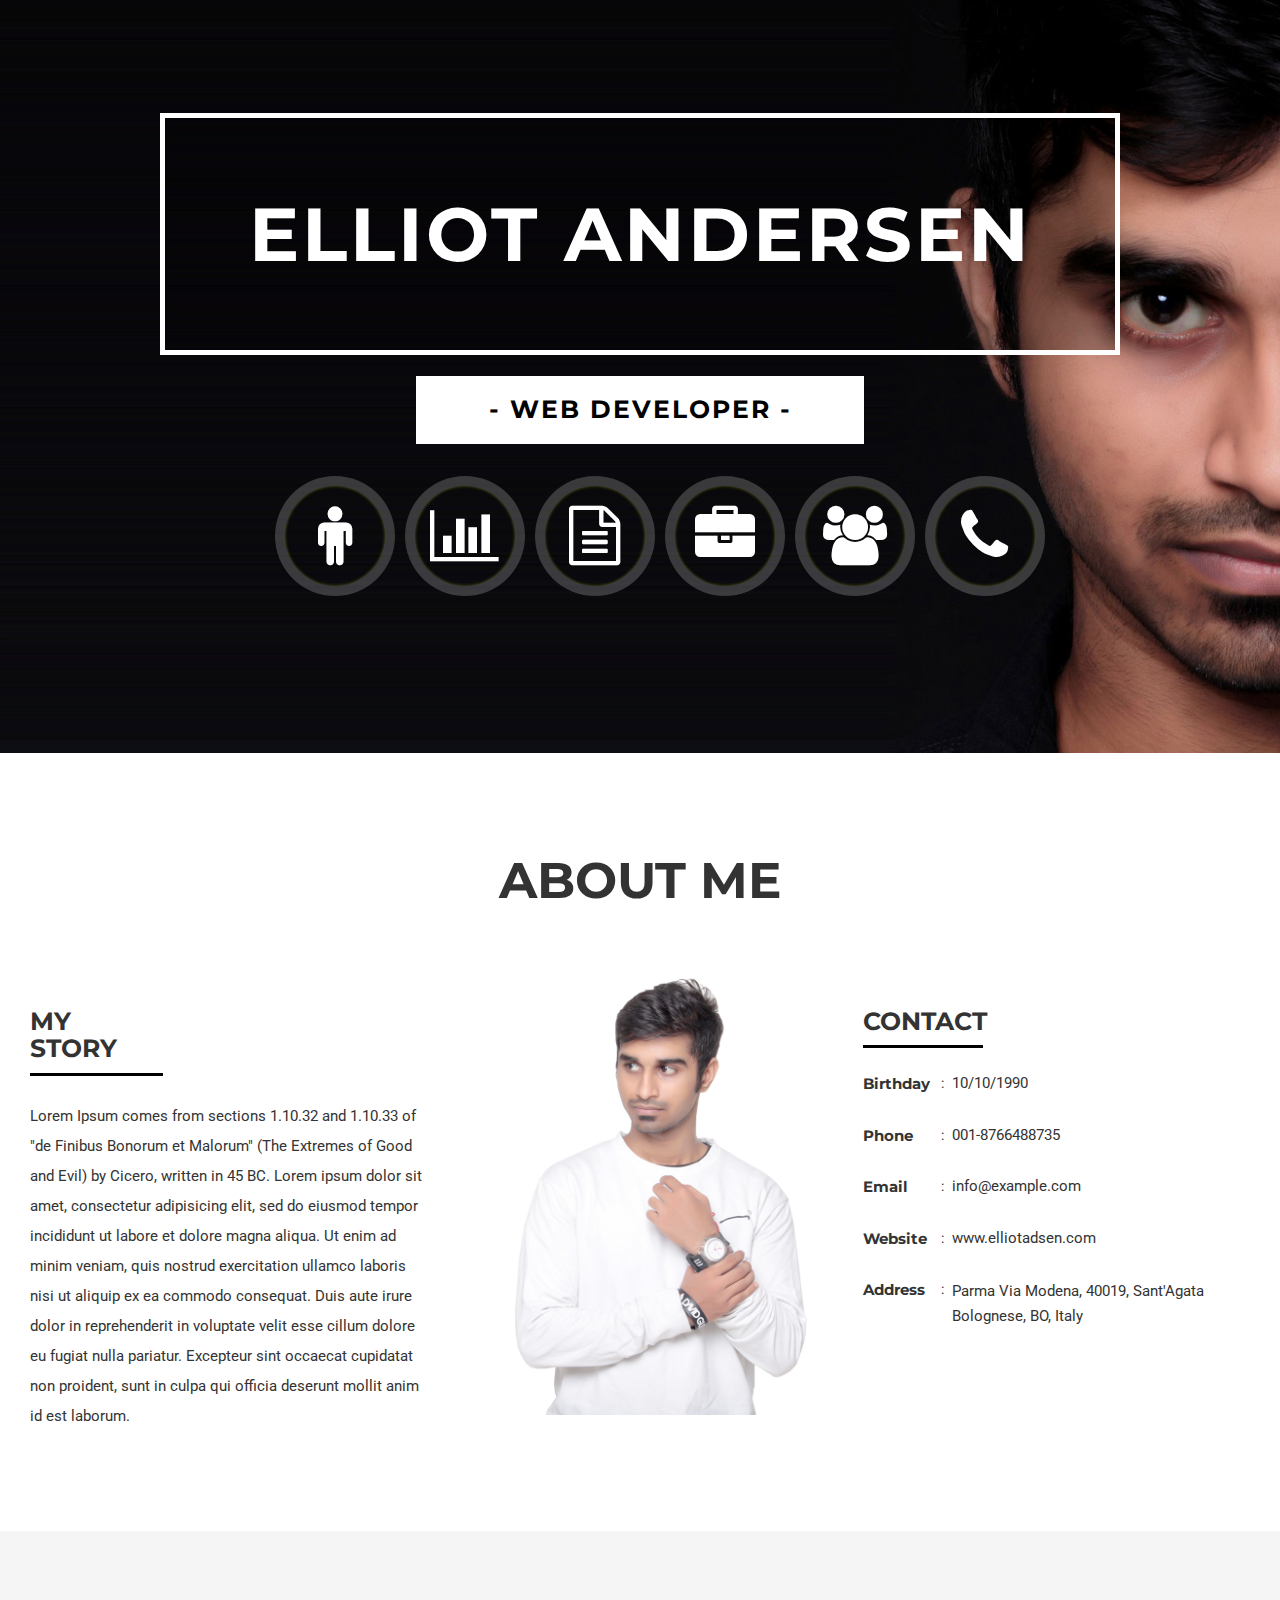
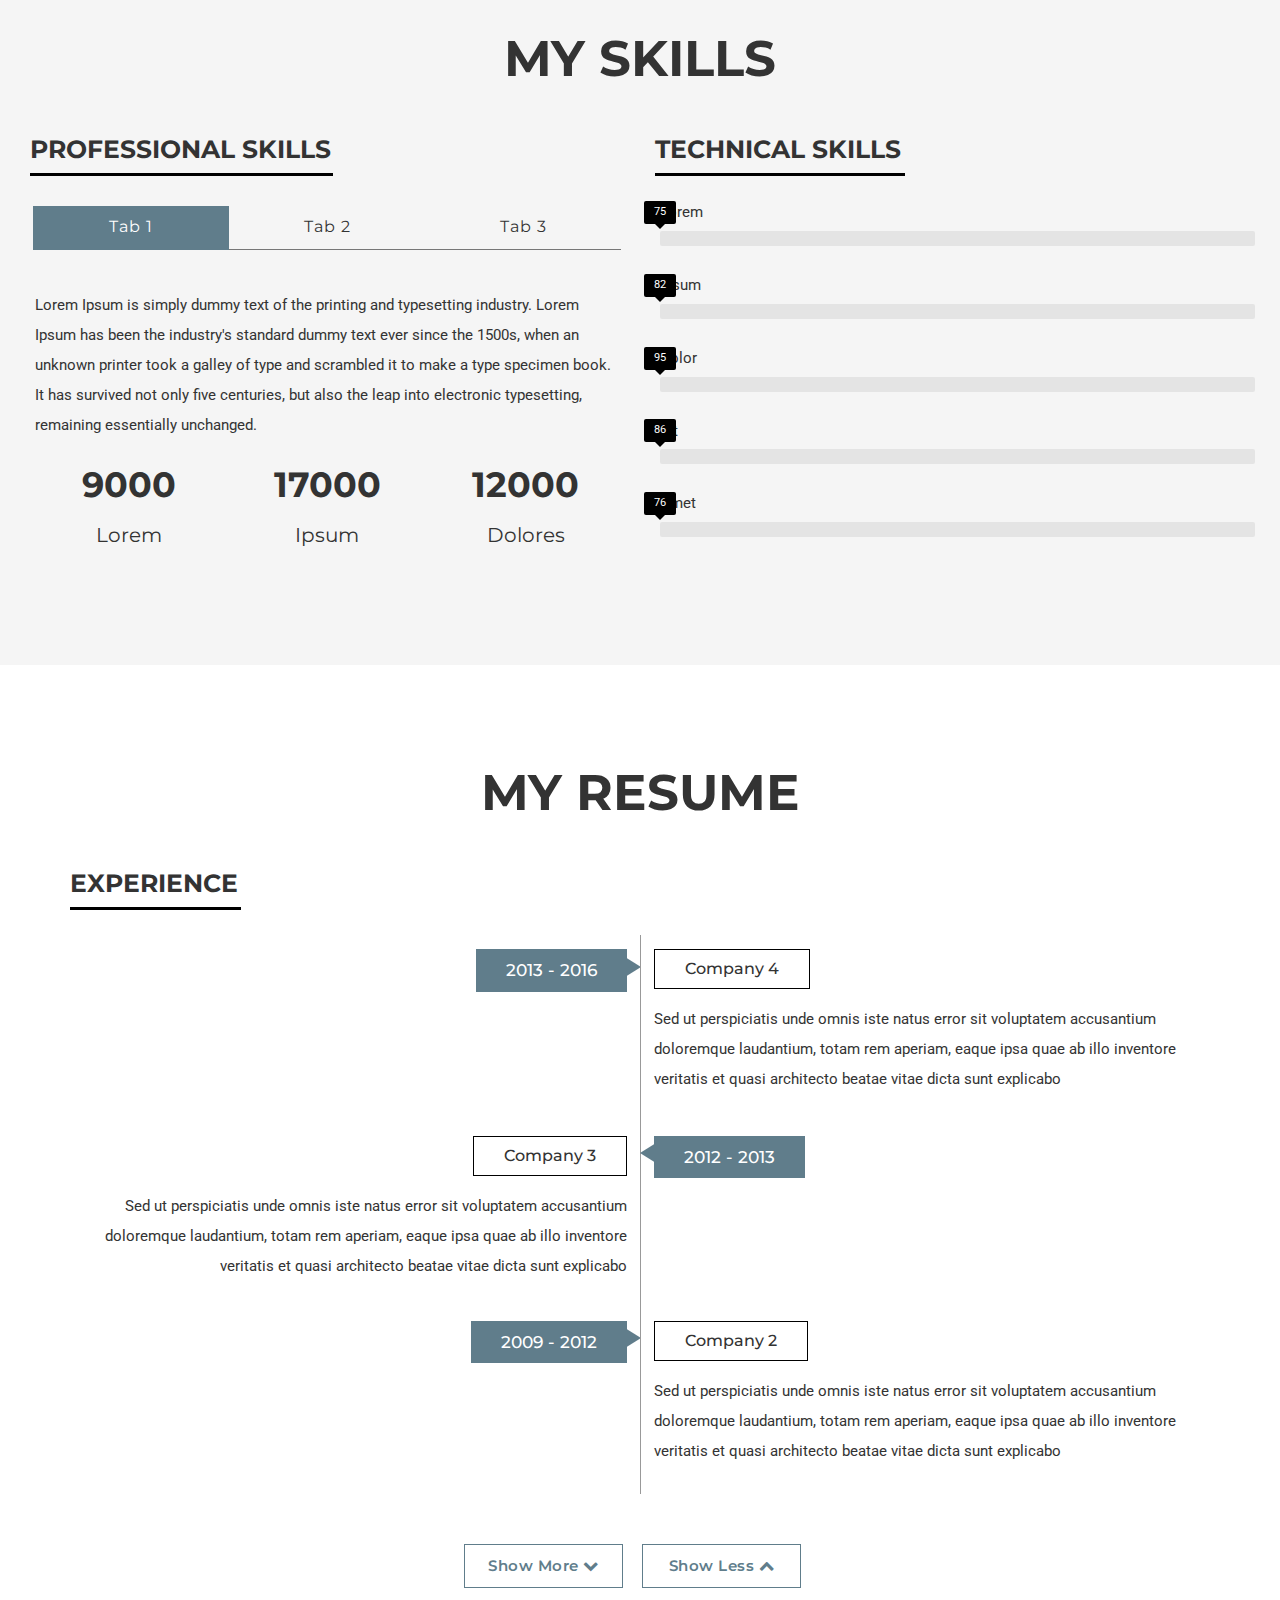
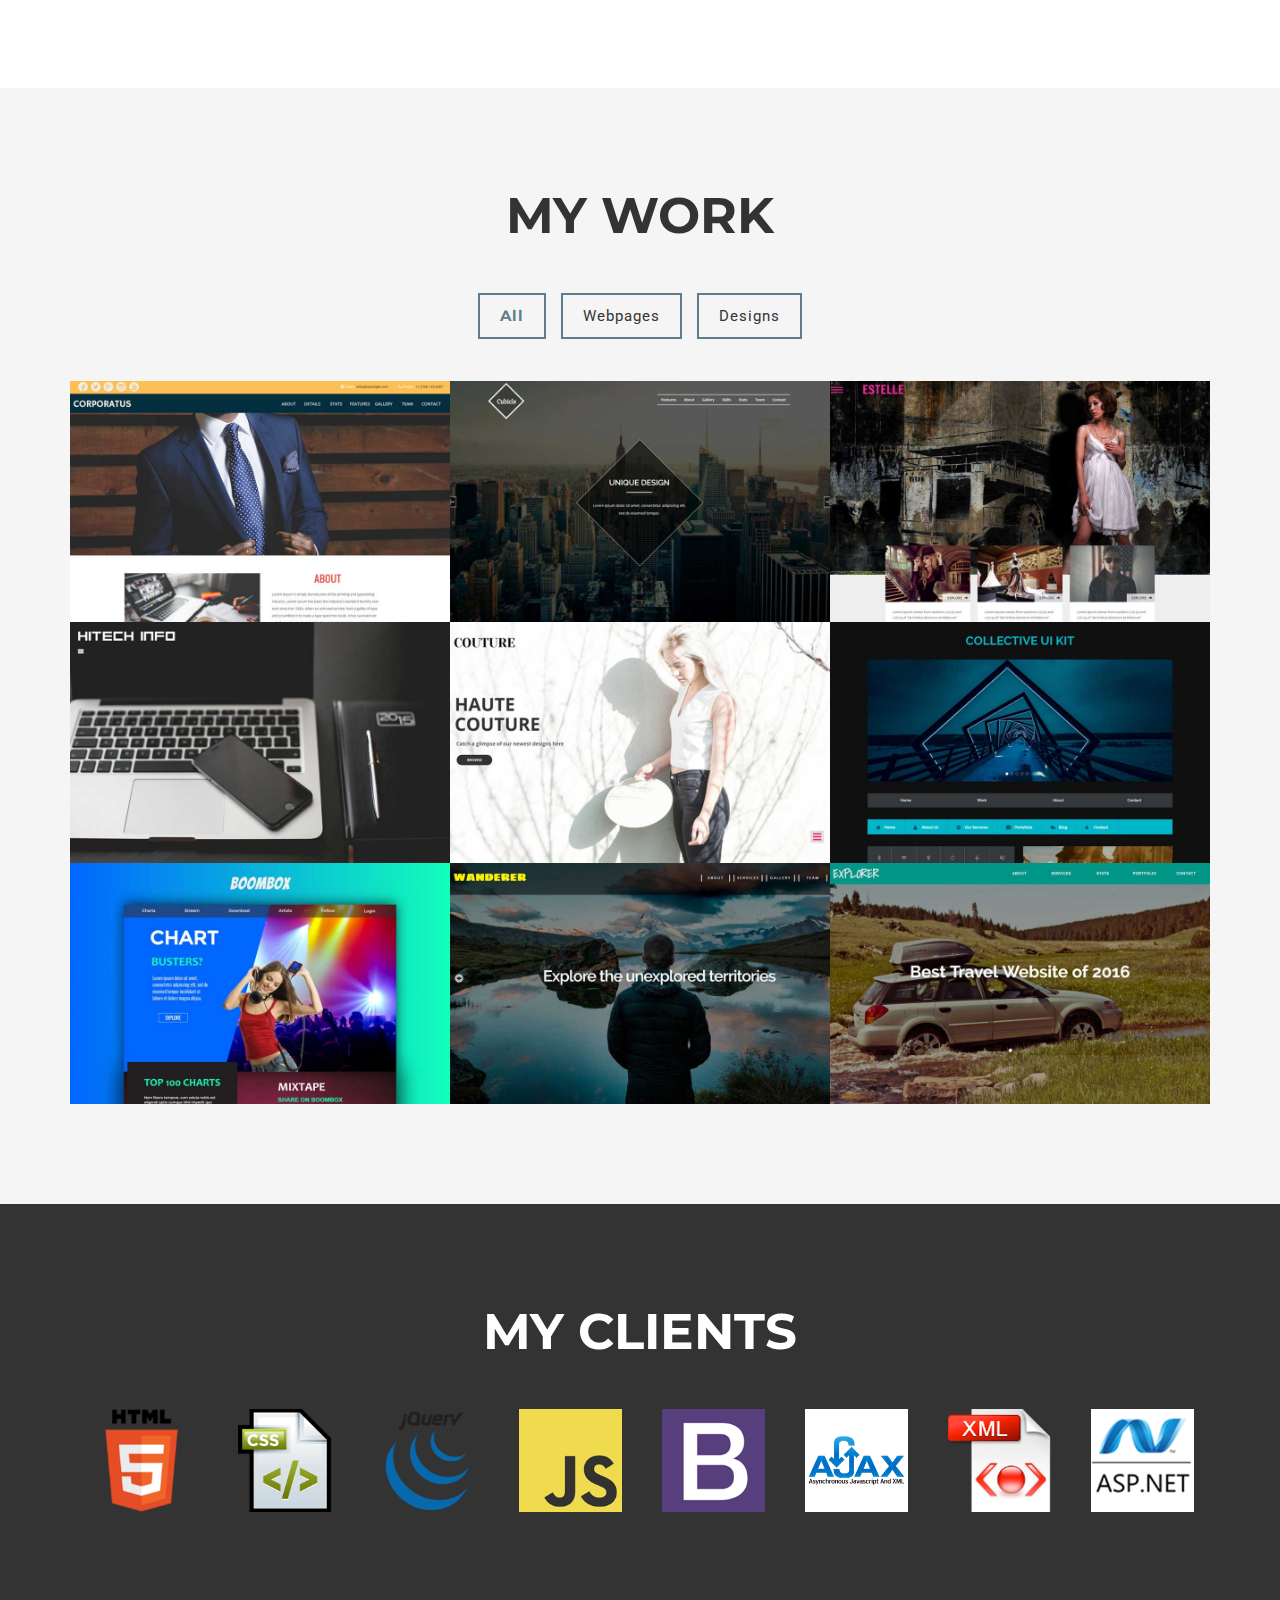
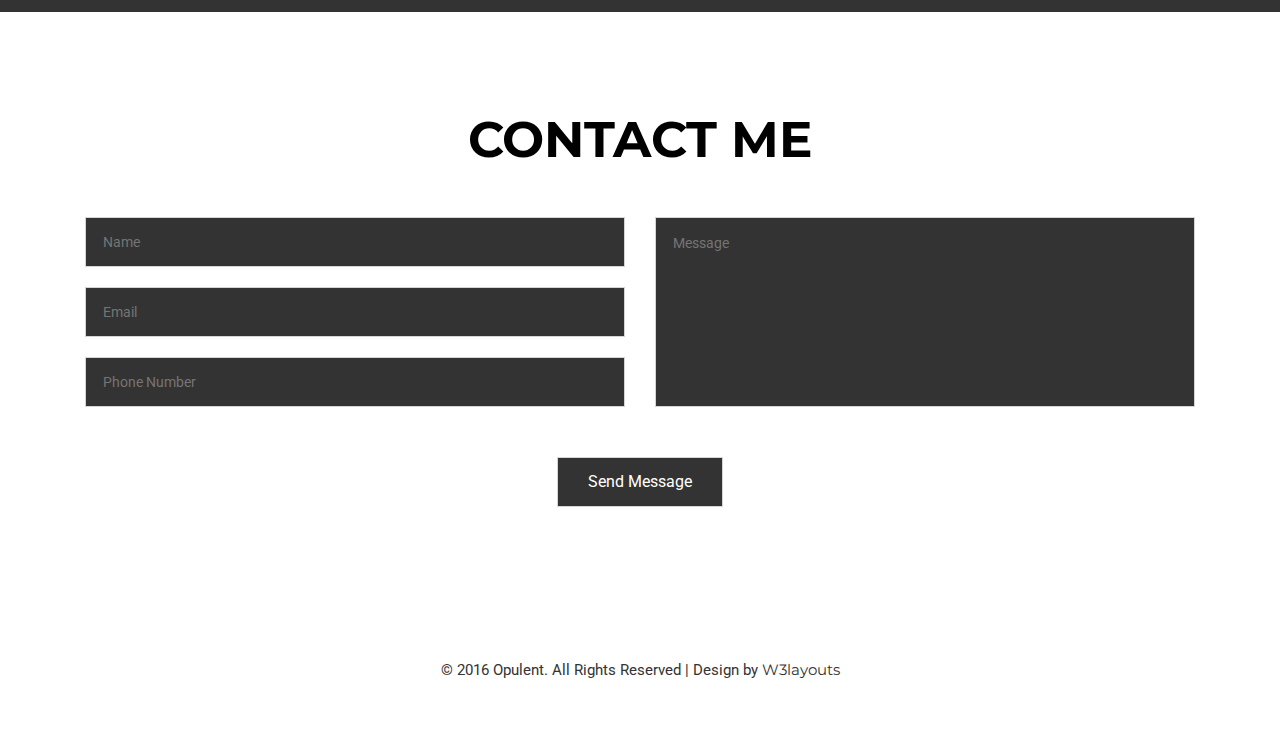
<file: extra/about/index.html>
<!--
	Author: W3layouts
	Author URL: http://w3layouts.com
	License: Creative Commons Attribution 3.0 Unported
	License URL: http://creativecommons.org/licenses/by/3.0/
-->



<!DOCTYPE html>
<html lang="en">

<!-- Head -->
<head>

<title>Opulent a Personal Category Flat Bootstrap Responsive Website Template | Home :: W3layouts</title>

<!-- Meta-Tags -->
<meta name="viewport" content="width=device-width, initial-scale=1">
<meta http-equiv="Content-Type" content="text/html; charset=utf-8">
<meta name="keywords" content="Opulent a Responsive Web Template, Bootstrap Web Templates, Flat Web Templates, Android Compatible Web Template, Smartphone Compatible Web Template, Free Webdesigns for Nokia, Samsung, LG, Sony Ericsson, Motorola Web Design">
<script type="application/x-javascript"> addEventListener("load", function() { setTimeout(hideURLbar, 0); }, false); function hideURLbar(){ window.scrollTo(0,1); } </script>
<!-- //Meta-Tags -->

<!-- Custom-Stylesheet-Links -->
<!-- Bootstrap-CSS --> 	<link rel="stylesheet" href="css/bootstrap.min.css"		type="text/css" media="all">
<!-- Index-Page-CSS --> <link rel="stylesheet" href="css/style.css" 			type="text/css" media="all">
<!-- FontAwesome-CSS --><link rel="stylesheet" href="css/font-awesome.min.css"	type="text/css" media="all">
<!-- PopUp-Box-CSS -->	<link rel="stylesheet" href="css/chocolat.css"			type="text/css" media="all">
<!-- OwlCarousel-CSS --><link rel="stylesheet" href="css/owl.carousel.css"		type="text/css" media="all">
<!-- //Custom-Stylesheet-Links -->

<!-- Fonts -->
<link rel="stylesheet" href="//fonts.googleapis.com/css?family=Montserrat:400,700" 				type="text/css" media="all">
<link rel="stylesheet" href="//fonts.googleapis.com/css?family=Roboto:100,300,400,500,700,900"	type="text/css" media="all">
<!-- //Fonts -->

</head>
<!-- //Head -->



<!-- Body -->
<body>



	<!-- Header -->
	<div class="header" id="agilehome">
		<img src="images/header.jpg" alt="Opulent">

		<h1>ELLIOT ANDERSEN</h1>

		<h2> - <span>WEB DEVELOPER</span> - </h2>

		<!-- Navigation -->
		<div class="navigation">

			<div class="nav-grids">
				<div class="ch-grid">
					<div class="col-md-2 nav-grid nav-grid1">
						<div class="ch-item ch-img-1">
							<div class="ch-info-wrap">
								<div class="ch-info">
									<div class="ch-info-front ch-img-1"><i class="fa fa-male" aria-hidden="true"></i></div>
									<div class="ch-info-back">
										<h3><a class="scroll" href="#agileabout">ABOUT</a></h3>
									</div>
								</div>
							</div>
						</div>
					</div>
					<div class="col-md-2 nav-grid nav-grid2">
						<div class="ch-item ch-img-2">
							<div class="ch-info-wrap">
								<div class="ch-info">
									<div class="ch-info-front ch-img-1"><i class="fa fa-bar-chart" aria-hidden="true"></i></div>
									<div class="ch-info-back">
										<h3><a class="scroll" href="#wthreeskills">SKILLS</a></h3>
									</div>
								</div>
							</div>
						</div>
					</div>
					<div class="col-md-2 nav-grid nav-grid3">
						<div class="ch-item ch-img-3">
							<div class="ch-info-wrap">
								<div class="ch-info">
									<div class="ch-info-front ch-img-1"><i class="fa fa-file-text-o" aria-hidden="true"></i></div>
									<div class="ch-info-back">
										<h3><a class="scroll" href="#aitsresumewthree">RESUME</a></h3>
									</div>
								</div>
							</div>
						</div>
					</div>
					<div class="col-md-2 nav-grid nav-grid4">
						<div class="ch-item ch-img-4">
							<div class="ch-info-wrap">
								<div class="ch-info">
									<div class="ch-info-front ch-img-1"><i class="fa fa-briefcase" aria-hidden="true"></i></div>
									<div class="ch-info-back">
										<h3><a class="scroll" href="#portfolio">WORK</a></h3>
									</div>
								</div>
							</div>
						</div>
					</div>
					<div class="col-md-2 nav-grid nav-grid5">
						<div class="ch-item ch-img-5">
							<div class="ch-info-wrap">
								<div class="ch-info">
									<div class="ch-info-front ch-img-1"><i class="fa fa-users" aria-hidden="true"></i></div>
									<div class="ch-info-back">
										<h3><a class="scroll" href="#agileinfosclients">CLIENTS</a></h3>
									</div>
								</div>
							</div>
						</div>
					</div>
					<div class="col-md-2 nav-grid nav-grid6">
						<div class="ch-item ch-img-6">
							<div class="ch-info-wrap">
								<div class="ch-info">
									<div class="ch-info-front ch-img-1"><i class="fa fa-phone" aria-hidden="true"></i></div>
									<div class="ch-info-back">
										<h3><a class="scroll cont" href="#contact">CONTACT</a></h3>
									</div>
								</div>
							</div>
						</div>
					</div>
					<div class="clearfix"></div>
				</div>
			</div>

		</div>
		<!-- //Navigation -->

	</div>
	<!-- //Header -->



	<!-- About -->
	<div class="agileabout" id="agileabout">
		<div class="container-fluid">

			<h2>ABOUT ME</h2>

			<div class="agileabout-grids">
				<div class="col-md-4 agileabout-grid agileabout-grid-1">
					<h3>MY STORY</h3>
					<p>Lorem Ipsum comes from sections 1.10.32 and 1.10.33 of "de Finibus Bonorum et Malorum" (The Extremes of Good and Evil) by Cicero, written in 45 BC. Lorem ipsum dolor sit amet, consectetur adipisicing elit, sed do eiusmod tempor incididunt ut labore et dolore magna aliqua. Ut enim ad minim veniam, quis nostrud exercitation ullamco laboris nisi ut aliquip ex ea commodo consequat. Duis aute irure dolor in reprehenderit in voluptate velit esse cillum dolore eu fugiat nulla pariatur. Excepteur sint occaecat cupidatat non proident, sunt in culpa qui officia deserunt mollit anim id est laborum.</p>
				</div>
				<div class="col-md-4 agileabout-grid agileabout-grid-2">
					<div class="agileabout-grid-2-image">
						<img src="images/about.png" alt="Opulent">
					</div>
				</div>
				<div class="col-md-4 agileabout-grid agileabout-grid-3">
					<h3>CONTACT</h3>
					<ul>
						<li><div class="li1">Birthday</div><div class="li2">:</div><div class="li3">10/10/1990</div><div class="clearfix"></div></li>
						<li><div class="li1">Phone</div><div class="li2">:</div><div class="li3">001-8766488735</div><div class="clearfix"></div></li>
						<li><div class="li1">Email</div><div class="li2">:</div><div class="li3"><a class="mail" href="mailto:mail@example.com">info@example.com</a></div><div class="clearfix"></div></li>
						<li><div class="li1">Website</div><div class="li2">:</div><div class="li3"><a href="#">www.elliotadsen.com</a></div><div class="clearfix"></div></li>
						<li><div class="li1">Address</div><div class="li2">:</div><div class="li3">Parma Via Modena, 40019, Sant'Agata Bolognese, BO, Italy</div><div class="clearfix"></div></li>
					</ul>
				</div>
				<div class="clearfix"></div>
			</div>

		</div>
	</div>
	<!-- //About -->



	<!-- Skills -->
	<div class="wthreeskills" id="wthreeskills">
		<div class="container-fluid">
			<h3>MY SKILLS</h3>

			<div class="wthreeskills-grids">

				<div class="col-md-6 wthreeskills-grid wthreeskills-grid-1">
					<h4>PROFESSIONAL SKILLS</h4>

					<!-- Tabs -->
					<div class="tabs">
						<div class="sap_tabs">
							<div id="horizontalTab" style="display: block; width: 100%; margin: 0px;">
								<ul class="resp-tabs-list">
									<li class="resp-tab-item" aria-controls="tab_item-1" role="tab"><span>Tab 1</span></li>
									<li class="resp-tab-item" aria-controls="tab_item-2" role="tab"><span>Tab 2</span></li>
									<li class="resp-tab-item" aria-controls="tab_item-3" role="tab"><span>Tab 3</span></li>
								</ul>

								<div class="resp-tabs-container">
									<div class="tab-1 resp-tab-content" aria-labelledby="tab_item-1">
										<p>Lorem Ipsum is simply dummy text of the printing and typesetting industry. Lorem Ipsum has been the industry's standard dummy text ever since the 1500s, when an unknown printer took a galley of type and scrambled it to make a type specimen book. It has survived not only five centuries, but also the leap into electronic typesetting, remaining essentially unchanged.</p>
										<div class="w3lsstatsaits-info">
											<div class="col-md-4 w3lsstatsaits-grid w3lsstatsaits-grid-1">
												<div class="w3lsstatsaitsstats counter" data-slno='1' data-min='0' data-max='9000' data-delay='.5' data-increment=4>9000</div>
												<p>Lorem</p>
											</div>
											<div class="col-md-4 w3lsstatsaits-grid w3lsstatsaits-grid-2">
												<div class="w3lsstatsaitsstats counter" data-slno='1' data-min='0' data-max='17000' data-delay='8' data-increment="1">17000</div>
												<p>Ipsum</p>
											</div>
											<div class="col-md-4 w3lsstatsaits-grid w3lsstatsaits-grid-3">
												<div class="w3lsstatsaitsstats counter" data-slno='1' data-min='0' data-max='12000' data-delay='.5' data-increment="11">12000</div>
												<p>Dolores</p>
											</div>
											<div class="clearfix"></div>
										</div>
									</div>
									<div class="tab-2 resp-tab-content" aria-labelledby="tab_item-2">
										<p>Contrary to popular belief, Lorem Ipsum is not simply random text. It has roots in a piece of classical Latin literature from 45 BC, making it over 2000 years old. Richard McClintock, a Latin professor at Hampden-Sydney College in Virginia, looked up one of the more obscure Latin words, consectetur, from a Lorem Ipsum passage, and going through the cites of the word.</p>
										<div class="w3lsstatsaits-info">
											<div class="col-md-4 w3lsstatsaits-grid w3lsstatsaits-grid-1">
												<div class="w3lsstatsaitsstats counter" data-slno='1' data-min='0' data-max='9000' data-delay='.5' data-increment=4>19000</div>
												<p>Sitamet</p>
											</div>
											<div class="col-md-4 w3lsstatsaits-grid w3lsstatsaits-grid-2">
												<div class="w3lsstatsaitsstats counter" data-slno='1' data-min='0' data-max='17000' data-delay='8' data-increment="1">12000</div>
												<p>Consect</p>
											</div>
											<div class="col-md-4 w3lsstatsaits-grid w3lsstatsaits-grid-3">
												<div class="w3lsstatsaitsstats counter" data-slno='1' data-min='0' data-max='12000' data-delay='.5' data-increment="11">15000</div>
												<p>Teturs</p>
											</div>
											<div class="clearfix"></div>
										</div>
									</div>
									<div class="tab-3 resp-tab-content" aria-labelledby="tab_item-3">
										<p>It is a long established fact that a reader will be distracted by the readable content of a page when looking at its layout. The point of using Lorem Ipsum is that it has a more-or-less normal distribution of letters, as opposed to using 'Content here, content here', making it look like readable English. Many desktop publishing packages and web page editors now use.</p>
										<div class="w3lsstatsaits-info">
											<div class="col-md-4 w3lsstatsaits-grid w3lsstatsaits-grid-1">
												<div class="w3lsstatsaitsstats counter" data-slno='1' data-min='0' data-max='9000' data-delay='.5' data-increment=4>900</div>
												<p>Adipisce</p>
											</div>
											<div class="col-md-4 w3lsstatsaits-grid w3lsstatsaits-grid-2">
												<div class="w3lsstatsaitsstats counter" data-slno='1' data-min='0' data-max='17000' data-delay='8' data-increment="1">7000</div>
												<p>Elitsed</p>
											</div>
											<div class="col-md-4 w3lsstatsaits-grid w3lsstatsaits-grid-3">
												<div class="w3lsstatsaitsstats counter" data-slno='1' data-min='0' data-max='12000' data-delay='.5' data-increment="11">1200</div>
												<p>Eiusmod</p>
											</div>
											<div class="clearfix"></div>
										</div>
									</div>
								</div>
							</div>
						</div>
					</div>
					<!-- //Tabs -->

				</div>

				<div class="col-md-6 wthreeskills-grid wthreeskills-grid-2">
					<h4>TECHNICAL SKILLS</h4>

					<div class="bar_group">
						<div class='bar_group__bar thin' label='Lorem' show_values='true' tooltip='true' value='75'></div>
						<div class='bar_group__bar thin' label='Ipsum' show_values='true' tooltip='true' value='82'></div>
						<div class='bar_group__bar thin' label='Dolor' show_values='true' tooltip='true' value='95'></div>
						<div class='bar_group__bar thin' label='Sit' show_values='true' tooltip='true' value='86'></div>
						<div class='bar_group__bar thin' label='Amet' show_values='true' tooltip='true' value='76'></div>
					</div>

				</div>
				<div class="clearfix"></div>

			</div>

		</div>
	</div>
	<!-- //Skills -->



	<!-- Resume -->
	<div class="aitsresumewthree" id="aitsresumewthree">
		<div class="container">
			<div class="aitsresumewthree-tag">
				<h3 class="title">MY RESUME</h3>
			</div>
			<div class="load_more">
				<ul id="myList">
					<li class="aitsaitsresumewthreeli-1">
						<div class="l_g">
							<div class="l_g_r g_r">
								<div class="work">
									<h4 class="title">EXPERIENCE</h4>
									<div class="work-info"> 
										<div class="col-md-6 work-grid work-left"> 
											<h4>2013 - 2016</h4>
										</div>
										<div class="col-md-6 work-grid work-right"> 
											<h5>Company 4</h5>
											<p>Sed ut perspiciatis unde omnis iste natus error sit voluptatem accusantium doloremque laudantium, totam rem aperiam, eaque ipsa quae ab illo inventore veritatis et quasi architecto beatae vitae dicta sunt explicabo </p>
										</div>
										<div class="clearfix"> </div>
									</div>
									<div class="work-info"> 
										<div class="col-md-6 work-grid work-right work-right2"> 
											<h4>2012 - 2013</h4>
										</div>
										<div class="col-md-6 work-grid work-left work-left2"> 
											<h5>Company 3</h5>
											<p>Sed ut perspiciatis unde omnis iste natus error sit voluptatem accusantium doloremque laudantium, totam rem aperiam, eaque ipsa quae ab illo inventore veritatis et quasi architecto beatae vitae dicta sunt explicabo </p>
										</div>
										<div class="clearfix"> </div>
									</div>
									<div class="work-info"> 
										<div class="col-md-6 work-grid work-left"> 
											<h4>2009 - 2012</h4>
										</div>
										<div class="col-md-6 work-grid work-right"> 
											<h5 class="comp">Company 2</h5>
											<p>Sed ut perspiciatis unde omnis iste natus error sit voluptatem accusantium doloremque laudantium, totam rem aperiam, eaque ipsa quae ab illo inventore veritatis et quasi architecto beatae vitae dicta sunt explicabo </p>
										</div>
										<div class="clearfix"> </div>
									</div>
								</div>
							</div>
						</div>
					</li>
					<li>
						<div class="l_g">
							<div class="l_g_r g_r">
								<div class="work">
									<h4 class="title title2">EDUCATION</h4>
									<div class="work-info"> 
										<div class="col-md-6 work-grid work-left"> 
											<h4>2007-2009</h4>
										</div>
										<div class="col-md-6 work-grid work-right"> 
											<h5 class="univ">University</h5>
											<p>Sed ut perspiciatis unde omnis iste natus error sit voluptatem accusantium doloremque laudantium, totam rem aperiam, eaque ipsa quae ab illo inventore veritatis et quasi architecto beatae vitae dicta sunt explicabo </p>
										</div>
										<div class="clearfix"> </div>
									</div>
									<div class="work-info"> 
										<div class="col-md-6 work-grid work-right work-right2"> 
											<h4>2004-2007</h4>
										</div>
										<div class="col-md-6 work-grid work-left work-left2"> 
											<h5>Senior High</h5>
											<p>Sed ut perspiciatis unde omnis iste natus error sit voluptatem accusantium doloremque laudantium, totam rem aperiam, eaque ipsa quae ab illo inventore veritatis et quasi architecto beatae vitae dicta sunt explicabo </p>
										</div>
										<div class="clearfix"> </div>
									</div>
									<div class="work-info"> 
										<div class="col-md-6 work-grid work-left"> 
											<h4>1995-2004</h4>
										</div>
										<div class="col-md-6 work-grid work-right"> 
											<h5 class="sch">School</h5>
											<p>Sed ut perspiciatis unde omnis iste natus error sit voluptatem accusantium doloremque laudantium, totam rem aperiam, eaque ipsa quae ab illo inventore veritatis et quasi architecto beatae vitae dicta sunt explicabo </p>
										</div>
										<div class="clearfix"> </div>
									</div>
								</div>
							</div>
						</div>
					</li>
				</ul>
				<div class="wow fadeInUp" id="loadMore">Show More <i class="fa fa-chevron-down" aria-hidden="true"></i></div>
				<div class="wow fadeInDown" id="showLess">Show Less <i class="fa fa-chevron-up" aria-hidden="true"></i></div>
			</div>
		</div>
	</div>
	<!-- //Resume -->



	<!-- Portfolio -->
	<div class="portfolio w3layouts agileits" id="portfolio">
		<div class="container">

			<h3>MY WORK</h3>

			<ul class="simplefilter w3layouts agileits">
				<li class="active w3layouts agileits" data-filter="all">All</li>
				<li data-filter="1">Webpages</li>
				<li data-filter="2">Designs</li>
			</ul>

			<div class="filtr-container w3layouts agileits">

				<div class="filtr-item w3layouts agileits portfolio-t" data-category="1" data-sort="Busy streets">
					<a href="images/portfolio-1.jpg" class="b-link-stripe w3layouts agileits b-animate-go thickbox">
						<figure>
							<img src="images/portfolio-1.jpg" class="img-responsive w3layouts agileits" alt="Affiliation">
							<figcaption>
								<h3>OPULENT</h3>
							</figcaption>
						</figure>
					</a>
				</div>

				<div class="filtr-item w3layouts agileits" data-category="2" data-sort="Luminous night">
					<a href="images/portfolio-2.jpg" class="b-link-stripe w3layouts agileits b-animate-go thickbox">
						<figure>
							<img src="images/portfolio-2.jpg" class="img-responsive w3layouts agileits" alt="Affiliation">
							<figcaption>
								<h3>OPULENT</h3>
							</figcaption>
						</figure>
					</a>
				</div>

				<div class="filtr-item w3layouts agileits" data-category="1" data-sort="City wonders">
					<a href="images/portfolio-3.jpg" class="b-link-stripe w3layouts agileits b-animate-go thickbox">
						<figure>
							<img src="images/portfolio-3.jpg" class="img-responsive w3layouts agileits" alt="Affiliation">
							<figcaption>
								<h3>OPULENT</h3>
							</figcaption>
						</figure>
					</a>
				</div>

				<div class="filtr-item w3layouts agileits" data-category="2" data-sort="In production">
					<a href="images/portfolio-4.jpg" class="b-link-stripe w3layouts agileits b-animate-go thickbox">
						<figure>
							<img src="images/portfolio-4.jpg" class="img-responsive w3layouts agileits" alt="Affiliation">
							<figcaption>
								<h3>OPULENT</h3>
							</figcaption>
						</figure>
					</a>
				</div>

				<div class="filtr-item w3layouts agileits" data-category="1" data-sort="Industrial site">
					<a href="images/portfolio-5.jpg" class="b-link-stripe w3layouts agileits b-animate-go thickbox">
						<figure>
							<img src="images/portfolio-5.jpg" class="img-responsive w3layouts agileits" alt="Affiliation">
							<figcaption>
								<h3>OPULENT</h3>
							</figcaption>
						</figure>
					</a>
				</div>

				<div class="filtr-item w3layouts agileits" data-category="1" data-sort="Peaceful lake">
					<a href="images/portfolio-6.jpg" class="b-link-stripe w3layouts agileits b-animate-go thickbox">
						<figure>
							<img src="images/portfolio-6.jpg" class="img-responsive w3layouts agileits" alt="Affiliation">
							<figcaption>
								<h3>OPULENT</h3>
							</figcaption>
						</figure>
					</a>
				</div>

				<div class="filtr-item w3layouts agileits" data-category="2" data-sort="City lights">
					<a href="images/portfolio-7.jpg" class="b-link-stripe w3layouts agileits b-animate-go thickbox">
						<figure>
							<img src="images/portfolio-7.jpg" class="img-responsive w3layouts agileits" alt="Affiliation">
							<figcaption>
								<h3>OPULENT</h3>
							</figcaption>
						</figure>
					</a>
				</div>

				<div class="filtr-item w3layouts agileits" data-category="1" data-sort="Dreamhouse">
					<a href="images/portfolio-8.jpg" class="b-link-stripe w3layouts agileits b-animate-go thickbox">
						<figure>
							<img src="images/portfolio-8.jpg" class="img-responsive w3layouts agileits" alt="Affiliation">
							<figcaption>
								<h3>OPULENT</h3>
							</figcaption>
						</figure>
					</a>
				</div>

				<div class="filtr-item w3layouts agileits" data-category="1" data-sort="Dreamhouse">
					<a href="images/portfolio-9.jpg" class="b-link-stripe w3layouts agileits b-animate-go thickbox">
						<figure>
							<img src="images/portfolio-9.jpg" class="img-responsive w3layouts agileits" alt="Affiliation">
							<figcaption>
								<h3>OPULENT</h3>
							</figcaption>
						</figure>
					</a>
				</div>
				<div class="clearfix"></div>

			</div>

		</div>
	</div>
	<!-- //Portfolio -->



	<!-- Clients -->
	<div class="agileinfosclients" id="agileinfosclients">
		<div class="container">

			<h3>MY CLIENTS</h3>

			<!-- Screen-Gallery-Carousel -->
			<div id="owl-demo" class="owl-carousel text-center slideanim">
				<div class="item">
					<img class="lazyOwl" src="images/company1.png" alt="Cubicle">
				</div>
				<div class="item">
					<img class="lazyOwl" src="images/company2.png" alt="Cubicle">
				</div>
				<div class="item">
					<img class="lazyOwl" src="images/company3.png" alt="Cubicle">
				</div>
				<div class="item">
					<img class="lazyOwl" src="images/company4.png" alt="Cubicle">
				</div>
				<div class="item">
					<img class="lazyOwl" src="images/company5.png" alt="Cubicle">
				</div>
				<div class="item">
					<img class="lazyOwl" src="images/company6.gif" alt="Cubicle">
				</div>
				<div class="item">
					<img class="lazyOwl" src="images/company7.png" alt="Cubicle">
				</div>
				<div class="item">
					<img class="lazyOwl" src="images/company8.png" alt="Cubicle">
				</div>
				<div class="item">
					<img class="lazyOwl" src="images/company9.png" alt="Cubicle">
				</div>
				<div class="item">
					<img class="lazyOwl" src="images/company10.png" alt="Cubicle">
				</div>
			</div>
			<!-- //Screen-Gallery-Carousel -->

		</div>
	</div>
	<!-- Skills -->



	<!-- Contact -->
	<div class="contact" id="contact">
		<div class="container">

			<h3>CONTACT ME</h3>
			<div class="heading-underline"></div>

			<form action="#" method="post" class="contact_form slideanim">

				<div class="message">
					<div class="col-md-6 col-sm-6 grid_6 c1">
						<input type="text" class="margin-right" Name="Name" placeholder="Name" required="">
						<input type="email" Name="Email" placeholder="Email" required="">
						<input type="text" class="margin-right" Name="Phone Number" placeholder="Phone Number" required="">
					</div>

					<div class="col-md-6 col-sm-6 grid_6 c1">
						<textarea name="Message" placeholder="Message" required=""></textarea>
					</div>
					<div class="clearfix"></div>
				</div>

				<input type="submit" class="more_btn" value="Send Message">
			</form>

		</div>
	</div>
	<!-- //Contact -->



	<!-- Footer -->
	<div class="footer">
		<div class="container">

			<div class="copyright slideanim">
				<p>&copy; 2016 Opulent. All Rights Reserved | Design by <a href="http://w3layouts.com/"> W3layouts </a></p>
			</div>
			
		</div>
	</div>
	<!-- //Footer -->



	<!-- Custom-JavaScript-File-Links -->

		<!-- Default-JavaScript --> <script type="text/javascript" src="js/jquery-2.1.4.min.js"></script>
		<!-- Bootstrap-JavaScript --> <script type="text/javascript" src="js/bootstrap.min.js"></script>

		<!-- Horizontal-Tabs-JavaScript -->
			<script src="js/easyResponsiveTabs.js" type="text/javascript"></script>
			<script type="text/javascript">
				$(document).ready(function () {
					$('#horizontalTab').easyResponsiveTabs({
						type: 'default',
						width: 'auto',
						fit: true,
					});
				});
			</script>
		<!-- Horizontal-Tabs-JavaScript -->

		<!-- Stats-Number-Scroller-Animation-JavaScript -->
			<script src="js/waypoints.min.js"></script> 
			<script src="js/counterup.min.js"></script> 
			<script>
				jQuery(document).ready(function( $ ) {
					$('.counter').counterUp({
						delay: 10,
						time: 1000,
					});
				});
			</script>
		<!-- //Stats-Number-Scroller-Animation-JavaScript -->

		<!-- Progressive-Bars-JavaScript -->
		<script src="js/bars.js"></script>
		<!-- //Progressive-Bars-JavaScript -->

		<!-- Show-More-JavaScript -->
			<script>
				$(document).ready(function () {
					size_li = $("#myList li").size();
					x=1;
					$('#myList li:lt('+x+')').show();
					$('#loadMore').click(function () {
						x= (x+1 <= size_li) ? x+1 : size_li;
						$('#myList li:lt('+x+')').show();
					});
					$('#showLess').click(function () {
						x=(x-1<0) ? 1 : x-1;
						$('#myList li').not(':lt('+x+')').hide();
					});
				});
			</script>
		<!-- Show-More-JavaScript -->

		<!-- Tabs-JavaScript -->
			<script src="js/jquery.filterizr.js"></script>
			<script src="js/controls.js"></script>
			<script type="text/javascript">
				$(function() {
					$('.filtr-container').filterizr();
				});
			</script>
		<!-- //Tabs-JavaScript -->

		<!-- PopUp-Box-JavaScript -->
			<script src="js/jquery.chocolat.js"></script>
			<script type="text/javascript">
				$(function() {
					$('.filtr-item a').Chocolat();
				});
			</script>
		<!-- //PopUp-Box-JavaScript -->

		<!-- Owl-Carousel-JavaScript -->
			<script src="js/owl.carousel.js"></script>
			<script>
				$(document).ready(function() {
					$("#owl-demo").owlCarousel ({
						items : 8,
						lazyLoad : true,
						autoPlay : true,
						speed: 900,
						pagination : false,
					});
				});
			</script>
		<!-- //Owl-Carousel-JavaScript -->

		<!-- Slide-To-Top JavaScript -->
			<script type="text/javascript">
				$(document).ready(function() {
					var defaults = {
						containerID: 'toTop',
						containerHoverID: 'toTopHover',
						scrollSpeed: 100,
						easingType: 'linear',
					};
					$().UItoTop({ easingType: 'easeOutQuart' });
				});
			</script>
			<a href="#" id="toTop" class="stuoyal3w stieliga" style="display: block;"> <span id="toTopHover" style="opacity: 0;"> </span></a>
		<!-- //Slide-To-Top JavaScript -->

		<!-- Smooth-Scrolling-JavaScript -->
			<script type="text/javascript" src="js/move-top.js"></script>
			<script type="text/javascript" src="js/easing.js"></script>
			<script type="text/javascript">
				jQuery(document).ready(function($) {
					$(".scroll").click(function(event){
						event.preventDefault();
						$('html,body').animate({scrollTop:$(this.hash).offset().top},1000);
					});
				});
			</script>
		<!-- //Smooth-Scrolling-JavaScript -->

	<!-- //Custom-JavaScript-File-Links -->



</body>
<!-- //Body -->



</html>
</file>
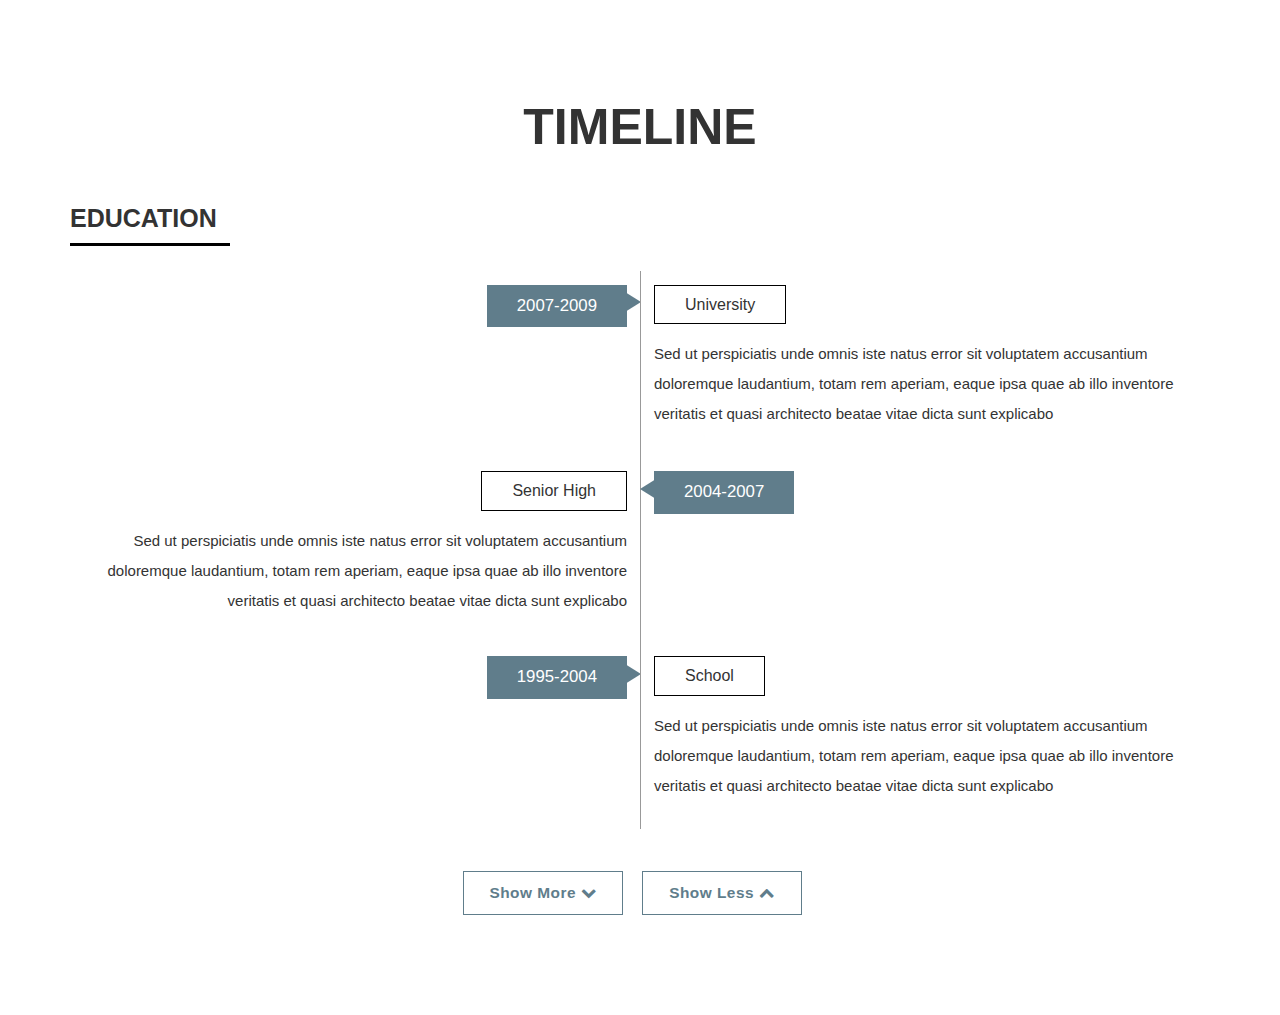
<file: about/about.html>
<!DOCTYPE html>
<html lang="en">

<!-- Head -->
<head>

<title>Timeline</title>

<!-- Meta-Tags -->
<meta name="viewport" content="width=device-width, initial-scale=1">
<meta http-equiv="Content-Type" content="text/html; charset=utf-8">
<meta name="keywords" content="Opulent a Responsive Web Template, Bootstrap Web Templates, Flat Web Templates, Android Compatible Web Template, Smartphone Compatible Web Template, Free Webdesigns for Nokia, Samsung, LG, Sony Ericsson, Motorola Web Design">
<!-- //Meta-Tags -->

<!-- Custom-Stylesheet-Links -->
<!-- Bootstrap-CSS --> 	<link rel="stylesheet" href="css/bootstrap.min.css"		type="text/css" media="all">
<!-- Index-Page-CSS --> <link rel="stylesheet" href="css/style.css" 			type="text/css" media="all">
<!-- FontAwesome-CSS --><link rel="stylesheet" href="css/font-awesome.min.css"	type="text/css" media="all">
<!-- PopUp-Box-CSS -->	<link rel="stylesheet" href="css/chocolat.css"			type="text/css" media="all">
<!-- OwlCarousel-CSS --><link rel="stylesheet" href="css/owl.carousel.css"		type="text/css" media="all">
<!-- //Custom-Stylesheet-Links -->

</head>
<!-- //Head -->
<!-- Body -->
<body>

	<!-- Resume -->
	<div class="aitsresumewthree" id="aitsresumewthree">
		<div class="container">
			<div class="aitsresumewthree-tag">
				<h3 class="title">TIMELINE</h3>
			</div>
			<div class="load_more">
				<ul id="myList">
					<li>
						<div class="l_g">
							<div class="l_g_r g_r">
								<div class="work">
									<h4 class="title title2">EDUCATION</h4>
									<div class="work-info">
										<div class="col-md-6 work-grid work-left">
											<h4>2007-2009</h4>
										</div>
										<div class="col-md-6 work-grid work-right">
											<h5 class="univ">University</h5>
											<p>Sed ut perspiciatis unde omnis iste natus error sit voluptatem accusantium doloremque laudantium, totam rem aperiam, eaque ipsa quae ab illo inventore veritatis et quasi architecto beatae vitae dicta sunt explicabo </p>
										</div>
										<div class="clearfix"> </div>
									</div>
									<div class="work-info">
										<div class="col-md-6 work-grid work-right work-right2">
											<h4>2004-2007</h4>
										</div>
										<div class="col-md-6 work-grid work-left work-left2">
											<h5>Senior High</h5>
											<p>Sed ut perspiciatis unde omnis iste natus error sit voluptatem accusantium doloremque laudantium, totam rem aperiam, eaque ipsa quae ab illo inventore veritatis et quasi architecto beatae vitae dicta sunt explicabo </p>
										</div>
										<div class="clearfix"> </div>
									</div>
									<div class="work-info">
										<div class="col-md-6 work-grid work-left">
											<h4>1995-2004</h4>
										</div>
										<div class="col-md-6 work-grid work-right">
											<h5 class="sch">School</h5>
											<p>Sed ut perspiciatis unde omnis iste natus error sit voluptatem accusantium doloremque laudantium, totam rem aperiam, eaque ipsa quae ab illo inventore veritatis et quasi architecto beatae vitae dicta sunt explicabo </p>
										</div>
										<div class="clearfix"> </div>
									</div>
								</div>
							</div>
						</div>
					</li>
					<li class="aitsaitsresumewthreeli-1">
						<div class="l_g">
							<div class="l_g_r g_r">
								<div class="work">
									<h4 class="title">EXPERIENCE</h4>
									<div class="work-info">
										<div class="col-md-6 work-grid work-left">
											<h4>2013 - 2016</h4>
										</div>
										<div class="col-md-6 work-grid work-right">
											<h5>Company 4</h5>
											<p>Sed ut perspiciatis unde omnis iste natus error sit voluptatem accusantium doloremque laudantium, totam rem aperiam, eaque ipsa quae ab illo inventore veritatis et quasi architecto beatae vitae dicta sunt explicabo </p>
										</div>
										<div class="clearfix"> </div>
									</div>
									<div class="work-info">
										<div class="col-md-6 work-grid work-right work-right2">
											<h4>2012 - 2013</h4>
										</div>
										<div class="col-md-6 work-grid work-left work-left2">
											<h5>Company 3</h5>
											<p>Sed ut perspiciatis unde omnis iste natus error sit voluptatem accusantium doloremque laudantium, totam rem aperiam, eaque ipsa quae ab illo inventore veritatis et quasi architecto beatae vitae dicta sunt explicabo </p>
										</div>
										<div class="clearfix"> </div>
									</div>
									<div class="work-info">
										<div class="col-md-6 work-grid work-left">
											<h4>2009 - 2012</h4>
										</div>
										<div class="col-md-6 work-grid work-right">
											<h5 class="comp">Company 2</h5>
											<p>Sed ut perspiciatis unde omnis iste natus error sit voluptatem accusantium doloremque laudantium, totam rem aperiam, eaque ipsa quae ab illo inventore veritatis et quasi architecto beatae vitae dicta sunt explicabo </p>
										</div>
										<div class="clearfix"> </div>
									</div>
								</div>
							</div>
						</div>
					</li>

				</ul>
				<div class="wow fadeInUp" id="loadMore">Show More <i class="fa fa-chevron-down" aria-hidden="true"></i></div>
				<div class="wow fadeInDown" id="showLess">Show Less <i class="fa fa-chevron-up" aria-hidden="true"></i></div>
			</div>
		</div>
	</div>
	<!-- //Resume -->



	<!-- Custom-JavaScript-File-Links -->

		<!-- Default-JavaScript --> <script type="text/javascript" src="js/jquery-2.1.4.min.js"></script>
		<!-- Bootstrap-JavaScript --> <script type="text/javascript" src="js/bootstrap.min.js"></script>

		<!-- Horizontal-Tabs-JavaScript -->
			<script src="js/easyResponsiveTabs.js" type="text/javascript"></script>
			<script type="text/javascript">
				$(document).ready(function () {
					$('#horizontalTab').easyResponsiveTabs({
						type: 'default',
						width: 'auto',
						fit: true,
					});
				});
			</script>
		<!-- Horizontal-Tabs-JavaScript -->


		<!-- Show-More-JavaScript -->
			<script>
				$(document).ready(function () {
					size_li = $("#myList li").size();
					x=1;
					$('#myList li:lt('+x+')').show();
					$('#loadMore').click(function () {
						x= (x+1 <= size_li) ? x+1 : size_li;
						$('#myList li:lt('+x+')').show();
					});
					$('#showLess').click(function () {
						x=(x-1<0) ? 1 : x-1;
						$('#myList li').not(':lt('+x+')').hide();
					});
				});
			</script>
		<!-- Show-More-JavaScript -->


		<!-- PopUp-Box-JavaScript -->
			<script src="js/jquery.chocolat.js"></script>
			<script type="text/javascript">
				$(function() {
					$('.filtr-item a').Chocolat();
				});
			</script>
		<!-- //PopUp-Box-JavaScript -->

		<!-- Owl-Carousel-JavaScript -->
			<script src="js/owl.carousel.js"></script>
			<script>
				$(document).ready(function() {
					$("#owl-demo").owlCarousel ({
						items : 8,
						lazyLoad : true,
						autoPlay : true,
						speed: 900,
						pagination : false,
					});
				});
			</script>
		<!-- //Owl-Carousel-JavaScript -->


		<!-- Smooth-Scrolling-JavaScript -->
			<script type="text/javascript" src="js/move-top.js"></script>
			<script type="text/javascript" src="js/easing.js"></script>
			<script type="text/javascript">
				jQuery(document).ready(function($) {
					$(".scroll").click(function(event){
						event.preventDefault();
						$('html,body').animate({scrollTop:$(this.hash).offset().top},1000);
					});
				});
			</script>
		<!-- //Smooth-Scrolling-JavaScript -->

	<!-- //Custom-JavaScript-File-Links -->

</body>
<!-- //Body -->

</html>
</file>
<file: extra/about/css/chocolat.css>
body{
	margin:0;
	padding:0;
}
#Choco_overlay{
	background: #000!important;
	position: fixed;
	top: 0;
	left: 0;
	z-index: 1000;
	width: 100%;
	height: 100%;
	display:none;
	padding:0;
	margin:0;
}
#Choco_content{
	display:none;
	width:800px;
	height:600px;
	z-index:1001;
	position:fixed;
	left:50%;
	top:50%;
	margin-left:-400px;
	margin-top:-300px;
	border-top:1px solid transparent;/*Yes, adjust image perfectly at the center of a box, don't know why.*/
}
#Choco_left_arrow{
	float:left;
	background-image:url(../images/left.png)!important;
	background-position:12%;
	left:-20%;
}
#Choco_right_arrow{
	float:right;
	background-image:url(../images/right.png)!important;
	background-position:88%;
	left:20%;
}
.Choco_arrows{
	background-repeat:no-repeat;
	display:none;
	position:relative;
	cursor:pointer;
	width:49%;
	top:-100%;
	height:100%;
	margin-top:-30px;
}
#Choco_container_photo{
	text-align:center;
	width:800px;
	height:600px;
	/*background:url(../images/ajax-loader.gif) center center no-repeat;*/
}
#Choco_container_description{
	padding:0;
	height:26px;
	width:100%;
	color:#FFFFFF;
	font-family:Tahoma;
	clear:both;
	position:relative;
	font-size:12px;
	margin-top:-5px;
	overflow:hidden;
	visibility:hidden;
}
#Choco_container_title{
	float:left;
	padding:5px;
}
#Choco_container_via{
	padding:5px;
	float:right;
}
#Choco_container_via a{
	color:gray;
}
#Choco_container_via a:hover{
	color:white;
	background:gray;
}
#Choco_close{
	width:30px;
	height:25px;
	background-image:url(../images/close.png)!important;
	background-repeat:no-repeat;
	z-index:1002;
	cursor:pointer;
	margin: 0px 0px 15px 0px;
	display:none;
}
#Choco_loading{
	width:9px;
	height:11px;
	background-image:url(../images/loading.gif);
	background-repeat:no-repeat;
	z-index:1002;
	cursor:pointer;
	float:right;
	margin-top:-20px;
	display:none;
}
#Choco_bigImage{
	display:none;
	position:relative;
	width:100%;
	height:100%;
	margin-top:-5px;
}
</file>
<file: about/css/chocolat.css>
body{
	margin:0;
	padding:0;
}
#Choco_overlay{
	background: #000!important;
	position: fixed;
	top: 0;
	left: 0;
	z-index: 1000;
	width: 100%;
	height: 100%;
	display:none;
	padding:0;
	margin:0;
}
#Choco_content{
	display:none;
	width:800px;
	height:600px;
	z-index:1001;
	position:fixed;
	left:50%;
	top:50%;
	margin-left:-400px;
	margin-top:-300px;
	border-top:1px solid transparent;/*Yes, adjust image perfectly at the center of a box, don't know why.*/
}
#Choco_left_arrow{
	float:left;
	background-image:url(../images/left.png)!important;
	background-position:12%;
	left:-20%;
}
#Choco_right_arrow{
	float:right;
	background-image:url(../images/right.png)!important;
	background-position:88%;
	left:20%;
}
.Choco_arrows{
	background-repeat:no-repeat;
	display:none;
	position:relative;
	cursor:pointer;
	width:49%;
	top:-100%;
	height:100%;
	margin-top:-30px;
}
#Choco_container_photo{
	text-align:center;
	width:800px;
	height:600px;
	/*background:url(../images/ajax-loader.gif) center center no-repeat;*/
}
#Choco_container_description{
	padding:0;
	height:26px;
	width:100%;
	color:#FFFFFF;
	font-family:Tahoma;
	clear:both;
	position:relative;
	font-size:12px;
	margin-top:-5px;
	overflow:hidden;
	visibility:hidden;
}
#Choco_container_title{
	float:left;
	padding:5px;
}
#Choco_container_via{
	padding:5px;
	float:right;
}
#Choco_container_via a{
	color:gray;
}
#Choco_container_via a:hover{
	color:white;
	background:gray;
}
#Choco_close{
	width:30px;
	height:25px;
	background-image:url(../images/close.png)!important;
	background-repeat:no-repeat;
	z-index:1002;
	cursor:pointer;
	margin: 0px 0px 15px 0px;
	display:none;
}
#Choco_loading{
	width:9px;
	height:11px;
	background-image:url(../images/loading.gif);
	background-repeat:no-repeat;
	z-index:1002;
	cursor:pointer;
	float:right;
	margin-top:-20px;
	display:none;
}
#Choco_bigImage{
	display:none;
	position:relative;
	width:100%;
	height:100%;
	margin-top:-5px;
}
</file>
<file: extra/about/css/style.css>
/*--
	Author: W3Layouts
	Author URL: http://w3layouts.com
	License: Creative Commons Attribution 3.0 Unported
	License URL: http://creativecommons.org/licenses/by/3.0/
--*/



/*-- Reset-Code --*/

body {
	padding: 0;
	margin: 0;
	background: #FFF;
	font-family: 'Roboto', sans-serif;
}

body a {
	transition: 0.5s all;
	-webkit-transition: 0.5s all;
	-moz-transition: 0.5s all;
	-o-transition: 0.5s all;
	-ms-transition: 0.5s all;
	text-decoration: none;
}

body a:hover {
	text-decoration: none;
}

body a:focus, a:hover {
	text-decoration: none;
}

input[type="button"], input[type="submit"], button.btn, button.btn:hover {
	transition: 0.5s all;
	-webkit-transition: 0.5s all;
	-moz-transition: 0.5s all;
	-o-transition: 0.5s all;
	-ms-transition: 0.5s all;
}

h1, h2, h3, h4, h5, h6 {
	margin: 0;
	padding: 0;
	text-align: center;
	font-family: 'Montserrat', sans-serif;
}

p {
	margin: 0;
}

ul {
	margin: 0;
	padding: 0;
}

label {
	margin: 0;
}

img {
	width: 100%;
}

a:focus, a:hover {
	text-decoration: none;
	outline: none;
}

/*-- //Reset-Code --*/





/*-- Index-Page-Styling --*/





.header {
	position: relative;
}

.header h1 {
	position: absolute;
	top: 15%;
	right: 0;
	left: 0;
	width: 60%;
	margin: 0 auto;
	padding: 75px 0;
	font-size: 75px;
	letter-spacing: 3px;
	font-weight: 700;
	color: #FFF;
	background-color: rgba(0, 0, 0, 0.22);
	border: 5px solid #FFF;
}

.header h2 {
	position: absolute;
	top: 45%;
	left: 0;
	right: 0;
	width: 35%;
	margin: 0 auto;
	padding: 20px 0;
	font-size: 25px;
	letter-spacing: 2px;
	font-weight: 700;
	color: #000;
	background-color: #FFF;
}

/*-- Navigation --*/

.navigation {
	position: absolute;
	top: 60%;
	left: 0;
	right: 0;
	padding: 0 350px;
}

.ch-grid {
	padding: 0;
	list-style: none;
	display: block;
	text-align: center;
	width: 100%;
}

.ch-grid:after, .ch-item:before {
	content: '';
	display: table;
}

.ch-grid:after {
	clear: both;
}

.ch-grid {
	display: inline-block;
}

.ch-item {
	width: 100%;
	height: 100%;
	border-radius: 50%;
	position: relative;
	box-shadow: 0 1px 2px rgba(0,0,0,0.1);
	cursor: default;
}

.ch-info-wrap, .ch-info{
	position: absolute;
	width: 100px;
	height: 100px;
	border-radius: 50%;
}

.ch-info-wrap {
	top: 20px;
	left: 20px;
	box-shadow: 0 0 0 10px rgba(255,255,255,0.2), inset 0 0 3px rgba(115,114, 23, 0.8);
}

.ch-info > div {
	display: block;
	position: absolute;
	width: 100%;
	height: 100%;
	border-radius: 50%;
	background-position: center center;
	-webkit-backface-visibility: hidden;
}

.ch-info .ch-info-front {
	-webkit-transition: all 0.6s ease-in-out;
	-moz-transition: all 0.6s ease-in-out;
	-o-transition: all 0.6s ease-in-out;
	-ms-transition: all 0.6s ease-in-out;
	transition: all 0.6s ease-in-out;
}

.ch-info .ch-info-back {
	opacity: 0;
	background: rgba(0, 0, 0, 0.5);
	pointer-events: none;
	-webkit-transform: scale(1.5);
	-moz-transform: scale(1.5);
	-o-transform: scale(1.5);
	-ms-transform: scale(1.5);
	transform: scale(1.5);
	-webkit-transition: all 0.4s ease-in-out 0.2s;
	-moz-transition: all 0.4s ease-in-out 0.2s;
	-o-transition: all 0.4s ease-in-out 0.2s;
	-ms-transition: all 0.4s ease-in-out 0.2s;
	transition: all 0.4s ease-in-out 0.2s;
}

.ch-item:hover .ch-info-front {
	-webkit-transform: scale(0);
	-moz-transform: scale(0);
	-o-transform: scale(0);
	-ms-transform: scale(0);
	transform: scale(0);
	opacity: 0;
}

.ch-item:hover .ch-info-back {
	-webkit-transform: scale(1);
	-moz-transform: scale(1);
	-o-transform: scale(1);
	-ms-transform: scale(1);
	transform: scale(1);
	opacity: 1;
	pointer-events: auto;
}

.ch-info-front i.fa {
	font-size: 60px;
	padding-top: 20px;
	color: #FFF;
}

.ch-info-back h3 {
	font-family: 'Montserrat', sans-serif;
	font-size: 20px;
	font-weight: 700;
	margin-top: 40px;
}

.ch-info-back h3 a {
	color: #FFF;
}

.ch-info-back h3 a:hover {
	color: #22ffb9;
}

/*-- //Navigation --*/



/*-- About --*/

.agileabout {
	padding: 100px 0;
}

.agileabout h2, .wthreeskills h3, .aitsresumewthree h3, .portfolio h3, .agileinfosclients h3, .wthreetestimonials h3, .contact h3 {
	font-size: 50px;
	font-weight: 700;
	margin-bottom: 50px;
}

.agileabout h2 {
	margin-bottom: 100px;
}

.agileabout-grid h3, .wthreeskills-grid h4, .aitsresumewthree h4.title {
	font-size: 25px;
	font-weight: 700;
	text-align: left;
	padding-bottom: 10px;
	border-bottom: 3px solid #000;
	margin-bottom: 25px;
	width: 27%;
}

.agileabout-grid p {
	line-height: 30px;
	font-size: 15px;
}

.agileabout-grid-2 {
	position: relative;
}

.agileabout-grid-2-image {
	position: absolute;
}

.agileabout-grid-2-image {
	position: absolute;
	width: 65%;
	top: -70px;
	left: 20%;
	right: 0;
}

.agileabout-grid-3 ul li {
	display: block;
	padding: 15px 0;
}

.agileabout-grid-3 ul li .li1 {
	font-family: 'Montserrat', sans-serif;
	width: 15%;
	float: left;
	font-size: 15px;
	font-weight: 700;
}

.agileabout-grid-3 ul li .li2 {
	width: 5%;
	float: left;
	text-align: center;
}

.agileabout-grid-3 ul li .li3 {
	width: 80%;
	float: left;
	font-size: 15px;
	padding-top: 1px;
}

.agileabout-grid-3 ul li:nth-child(1) {
	padding-top: 0;
}

.agileabout-grid-3 ul li:nth-child(5) {
	padding-bottom: 0;
}

.agileabout-grid-3 ul li:nth-child(5) .li3 {
	padding-right: 100px;
	line-height: 25px;
}

.agileabout-grid-3 ul li a {
	color: #333;
}

.agileabout-grid-3 ul li a:hover {
	color: #607D8B;
}

/*-- //About --*/



/*-- Skills --*/

.wthreeskills {
	padding: 100px 0;
	background-color: #F5F5F5;
}

.wthreeskills-grid-1 h4 {
	width: 40%;
}

.wthreeskills-grid-2 h4 {
	width: 33%;
}

	/*-- Tabs --*/

	.tabs {
		margin: 30px 0 0 0;
	}

	.sap_tabs {
		clear: both;
	}

	.tab_box {
		background: #fd926d;
		padding: 2em;
	}

	.top1 {
		margin-top: 2%;
	}

	.resp-tabs-list {
		list-style: none;
		text-align: center;
		width: 99%;
		margin: 0 auto 5px;
	}

	.resp-tab-item {
		cursor: pointer;
		display: inline-block;
		margin: 0;
		outline: none;
		-webkit-transition: all 0.3s ease-out;
		-moz-transition: all 0.3s ease-out;
		-ms-transition: all 0.3s ease-out;
		-o-transition: all 0.3s ease-out;
		transition: all 0.3s ease-out;
		width: 33.3%;
		float: left;
		padding: 10px 0;
		border-bottom: 1px ridge #777;
	}

	.resp-tab-item span {
		font-family: 'Montserrat', sans-serif;
		font-size: 16px;
		letter-spacing: 1px;
		color: #333;
	}

	.resp-tab-active {
		text-shadow: none;
		background-color: #607D8B;
		border-bottom: 1px solid #607d8b;
	}

	.resp-tab-active span {
		color: #FFF;
	}

	.resp-tabs-container {
		padding: 0px;
		clear: left;
	}

	h2.resp-accordion {
		cursor: pointer;
		padding: 5px;
		display: none;
	}

	.resp-tab-content {
		display: none;
		padding-top: 40px;
	}

	.resp-content-active, .resp-accordion-active {
		display: block;
	}

	.resp-tab-item label{
		margin-right:8px;
	}

	.resp-tab-content p {
		line-height: 30px;
		font-size: 15px;
		padding: 0 5px;
	}

	/*-- //Tabs --*/

	/*-- Number-Scroller --*/

	.w3lsstatsaits-info {
		text-align: center;
		margin-top: 20px;
	}

	.w3lsstatsaitsstats {
		font-family: 'Montserrat', sans-serif;
		font-size: 35px;
		font-weight: 700;
		margin-bottom: 10px;
	}

	.w3lsstatsaits-info p {
		font-family: 'Montserrat', sans-serif;
		font-size: 20px;
	}

	/*-- //Number-Scroller --*/

	/*-- Progress-Bar --*/

	.bar_group {
		position: relative;
		z-index: 0;
		padding: 0 5px;
	}

	.bar_group__bar.thin::before{
		display: block;
		content: '';
		position: absolute;
		z-index: -1;
		width: 100%;
		height: 15px;
		-webkit-border-radius: 2px;
		border-radius: 2px;
		-moz-border-radius: 2px;
		background: #E4E4E4;
	}

	.bar_group__bar.thin {
		width: 0%;
		height: 15px;
		-webkit-border-radius: 2px;
		border-radius: 2px;
		-moz-border-radius: 2px;
		background: #607d8b;
		margin-bottom: 10px;
		-webkit-transition: width 1s;
		transition: width 1s;
		-moz-transition: width 1s;
		margin-bottom: 2em !important;
	}

	.bar_label_max {
		display: none;
	}

	.bar_label_min {
		display: none;
	}

	.b_tooltip {
		-webkit-transition: all 1s;
		transition: all 1s;
		-moz-transition: all 1s;
		position: relative;
		float: left;
		left: 100%;
		padding: 4px 10px 7px 10px;
		background-color: #000;
		-webkit-transform: translateX(-50%) translateY(-30px);
		-ms-transform: translateX(-50%) translateY(-30px);
		transform: translateX(-50%) translateY(-30px);
		-moz-transform: translateX(-50%) translateY(-30px);
		-o-transform: translateX(-50%) translateY(-30px);
		-webkit-border-radius: 2px;
		border-radius: 2px;
		-moz-border-radius: 2px;
		line-height: 11px;
	}

	.b_tooltip span {
		color: #fff;
		font-size: 0.8em;
	}

	.b_tooltip--tri {
		width: 0;
		height: 0;
		position: absolute;
		content: '';
		bottom: -5px;
		left: 0;
		right: 0;
		margin: auto;
		display: block;
		border-style: solid;
		border-width: 5px 5px 0 5px;
		border-color: #000 transparent transparent transparent;
	}

	.b_label {
		margin-bottom: .5em;
		font-size: 1.1em;
	}

	/*-- //Progress-Bar --*/

/*-- //Skills --*/



/*-- Resume --*/

.aitsresumewthree {
	padding: 100px 0;
	position: relative;
}

.aitsresumewthree h4.title {
	width: 15%;
}

.aitsresumewthree h4.title2 {
	width: 14%;
}

#myList li{ 
	display: none;
	list-style-type: none;
	/*--w3layouts--*/
	/*--agileits--*/
}

ul#myList {
	margin-bottom: 3em;
}

#loadMore {
	font-family: 'Montserrat', sans-serif;
	color: #607d8b;
	font-weight: 600;
	cursor: pointer;
	padding: 10px 0;
	width: 14%;
	margin-right: 1em;
	display: inline-block;
	border: 1px solid #607d8b;
	font-size: 1.1em;
	position: relative;
	transition: 0.5s all ease;
	-webkit-transition: 0.5s all ease;
	-moz-transition: 0.5s all ease;
	-o-transition: 0.5s all ease;
	-ms-transition: 0.5s all ease;
	text-decoration: none;
	letter-spacing: 0.5px;
}

#loadMore:hover {
	background-color: #607d8b;
	color: #fff;
}

#showLess {
	font-family: 'Montserrat', sans-serif;
	color: #607d8b;
	font-weight: 600;
	cursor: pointer;
	padding: 10px 0;
	width: 14%;
	margin-right: 1em;
	display: inline-block;
	border: 1px solid #607d8b;
	font-size: 1.1em;
	position: relative;
	/*--w3layouts--*/
	/*--agileits--*/
	transition: 0.5s all ease;
	-webkit-transition: 0.5s all ease;
	-moz-transition: 0.5s all ease;
	-o-transition: 0.5s all ease;
	-ms-transition: 0.5s all ease;
	text-decoration: none;
	letter-spacing: 0.5px;
}

#showLess:hover {
	background-color: #607d8b;
	color: #fff;
}

.l_g:after {
	clear: both;
}

.load_more{
	text-align: center;
}

li.aitsaitsresumewthreeli-1 {
	margin-bottom: 50px;
}

/*-- //Resume --*/



/*-- Work --*/

.work-left {
	text-align: right;
	padding: 1em 13px 0 0;
}

.work-right {
	border-left: 1px solid #999;
	padding: 1em 0 2em 13px;
	text-align: left;
}

.work-info h4 {
	font-size: 1.2em;
	background: #607d8b;
	display: inline-block;
	padding: 12px 30px;
	color: #fff;
	position: relative;
}

.work-info h4:before {
	width: 0;
	height: 0;
	position: absolute;
	content: '';
	top: 7.5px;
	right: -14px;
	border-style: solid;
	border-width: 10px 0 10px 16px;
	border-color: transparent transparent transparent #607d8b;
}

.work-info h5 {
	font-size: 16px;
	margin-bottom: 15px;
	border: 1px solid #000;
	display: inline-block;
	padding: 10px 30px;
}

.work-right.work-right2 {
	min-height: 185px;
	float: right;
}

.work-right.work-right2 h4:before {
	left: -14px;
	-webkit-transform: rotate(180deg);
	-moz-transform: rotate(180deg);
	transform: rotate(180deg);
	-o-transform: rotate(180deg);
	-ms-transform: rotate(180deg);
}

.work-info p {
	font-size: 15px;
	line-height: 30px;
}

/*-- //Work --*/



/*-- Portfolio --*/

.portfolio {
	padding: 100px 0;
	background-color: #F5F5F5;
}

.filtr-item {
	padding: 0;
	width: 33.3335%;
	float: left;
}

.filtr-container {
	width: 100%;
}

.item-desc {
	background-color: rgba(0,0,0,0.5);
	color: white;
	position: absolute;
	text-transform: uppercase;
	text-align: center;
	z-index: 1;
}

.simplefilter li, .multifilter li, .sortandshuffle li {
	color: #333;
	cursor: pointer;
	display: inline-block;
	padding: 10px 20px;
	font-size: 1.1em;
	margin: 0 0.4em;
	letter-spacing: 1px;
}

.simplefilter li {
	border: 2px solid #607d8b;
}

.simplefilter li.active {
	font-family: 'Montserrat', sans-serif;
	border: 2px solid #607d8b;
	color: #607d8b;
	font-weight: 700;
}

select {
	padding: 1rem 1rem;
	text-transform: uppercase;
}

.sortandshuffle .shuffle-btn {
	background-color: #dec800;
}

.sortandshuffle .sort-btn {
	background-color: #de0000;
}

.sortandshuffle .sort-btn.active {
	background-color: #9d0000;
}

.filtr-item {
	transform: scale(1) translate3d(0px, 0px, 0px);
	-o-transform: scale(1) translate3d(0px, 0px, 0px);
	transition: all 0.5s ease-out 0ms;
	-o-transition: all 0.5s ease-out 0ms;
	transform-style: preserve-3d;
	-o-transform-style: preserve-3d;
}

ul.simplefilter {
	text-align: center;
	margin-bottom: 3em;
}

@media(max-width:991px) {
	.filtr-item {
		float: left;
		width: 33.33%;
	}
	.simplefilter li, .multifilter li, .sortandshuffle li {
		padding: 10px 13px;
		font-size: 1em;
	}
}

@media(max-width:768px) {
	.filtr-item {
		float: left;
		width: 50%;
	}
	.simplefilter li, .multifilter li, .sortandshuffle li {
		padding: 8px 10px;
		font-size: 0.9em;
		letter-spacing: 0px;
	}
}

@media(max-width:600px) {
	.filtr-item {
		padding: 0em;
	}
	ul.simplefilter {
		margin-bottom: 0em;
	}
	.simplefilter li, .multifilter li, .sortandshuffle li {
		margin-bottom: 1em;
	}
}

@media(max-width:414px) {
	ul.simplefilter {
		margin-bottom: 0em;
	}
	.filtr-item {
		width: 100%;
	}
	.simplefilter li, .multifilter li, .sortandshuffle li {
		padding: 4px 4px;
		font-size: 0.8em;
		letter-spacing: 0px;
		margin-bottom: 1em;
	}
}

.portfolio figure {
	margin: 0;
	padding: 0;
	position: relative;
	display: block;
	cursor: pointer;
	overflow: hidden;
}

.portfolio figure:hover figcaption {
	-ms-filter: progid:DXImageTransform.Microsoft.Alpha(Opacity=100);
	filter: alpha(opacity=100);
	opacity: 1;
	-webkit-transform: rotate(0);
	-moz-transform: rotate(0);
	-o-transform: rotate(0);
	-ms-transform: rotate(0);
	transform: rotate(0);
	top: 0;
}

.portfolio figcaption {
	-ms-filter: progid:DXImageTransform.Microsoft.Alpha(Opacity=0);
	filter: alpha(opacity=0);
	opacity: 0;
	position: absolute;
	height: 100%;
	width: 100%;
	top: -100%;
	background: rgba(0,0,0,.5);
	color: #fff;
	-webkit-transition: all .5s ease;
	-moz-transition: all .5s ease;
	-o-transition: all .5s ease;
	-ms-transition: all .5s ease;
	transition: all .5s ease;
	-webkit-transition-delay: .5s;
	-moz-transition-delay: .5s;
	-o-transition-delay: .5s;
	-ms-transition-delay: .5s;
	transition-delay: .5s;
	-webkit-transform: rotate(360deg);
	-moz-transform: rotate(360deg);
	-o-transform: rotate(360deg);
	-ms-transform: rotate(360deg);
	transform: rotate(360deg);
}

.portfolio figcaption h3 {
	font-weight: 700;
	font-size: 30px;
	color: #FFF;
	margin-bottom: 0;
	position: relative;
	margin-top: 105px;
	-webkit-transition: all .5s;
	-moz-transition: all .5s;
	-o-transition: all .5s;
	-ms-transition: all .5s;
	transition: all .5s;
	-webkit-transition-delay: 1s;
	-moz-transition-delay: 1s;
	-o-transition-delay: 1s;
	-ms-transition-delay: 1s;
	transition-delay: 1s;
}

.portfolio figure:hover h3 {
	left: 0;
}

.portfolio figcaption a {
	color: #fff;
	border: 2px solid #fff;
	padding: 4px 10px;
	text-decoration: none;
}

.portfolio figcaption a:hover {
	color: #4f5856;
	background: #fff;
}

/*-- //Portfolio --*/



/*-- Clients --*/

.agileinfosclients {
	padding: 100px 0;
	background-color: #333;
}

.agileinfosclients h3 {
	color: #FFF
}

/*-- //Clients --*/



/*-- Contact --*/

.contact {
	background: url("../images/contact.jpg");
	background-repeat: no-repeat;
	background-attachment: fixed;
	background-position: center;
	background-size: cover;
	-webkit-background-size: cover;
	-moz-background-size: cover;
	-o-background-size: cover;
	color: #000;
	padding: 100px 0;
}

.contact_form input[type='text'], .contact_form input[type="email"] {
	width: 100%;
	border-radius: 0;
	line-height: 22px;
	font-size: 14px;
	padding: 14px 17px 14px;
	outline: none;
	color: #FFF;
	height: 50px;
	border: 1px solid #d5d5d5;
	margin: 0 0 20px;
	background: rgba(0, 0, 0, 0.8);
}

.contact_form textarea {
	width: 100%;
	border-radius: 0;
	line-height: 22px;
	font-size: 14px;
	padding: 14px 17px 14px;
	outline: none;
	border: 1px solid #d5d5d5;
	-webkit-box-sizing: border-box;
	-moz-box-sizing: border-box;
	box-sizing: border-box;
	resize: none;
	color: #FFF;
	height: 190px;
	background: rgba(0, 0, 0, 0.8);
}

form.contact_form {
	text-align: center;
}

.message {
	margin-bottom: 30px;
}

.more_btn {
	padding: 13px 30px;
	border: 1px solid #d5d5d5;
	font-size: 16px;
	color: #FFF;
	background-color: rgba(0, 0, 0, 0.8);
	text-decoration: none;
	outline: none;
	transition: 0.5s all;
	-webkit-transition: 0.5s all;
	-moz-transition: 0.5s all;
	-o-transition: 0.5s all;
	-ms-transition: 0.5s all;
	cursor: pointer;
}

.more_btn:hover {
	color: #FFF;
	background-color: #607d8b;
}

/*-- //Contact --*/



/*-- Footer --*/

.copyright {
	margin: 50px 0;
	text-align: center;
}

.copyright p {
	color: #333;
	font-size: 15px;
	line-height: 25px;
}

.copyright p a {
	color: #333;
	font-family: 'Montserrat', sans-serif;
}

.copyright p a:hover {
	color: #ff4c4a;
}

/*-- //Footer --*/



/*-- Go-To-Top-Button --*/

#toTop {
	z-index: 99999;
	display: none;
	text-decoration: none;
	position: fixed;
	bottom: 0;
	right: 0;
	overflow: hidden;
	width: 40px;
	height: 40px;
	border: none;
	text-indent: 100%;
	background: url("../images/to-top.png") no-repeat 0px 0px;
}

/*-- //Go-To-Top-Button --*/



/*-- Text-Selection-Background-Color --*/

	/*-- Works on common browsers --*/
	::selection {
		background-color: #1e1e1e;
		color: #fff;
	}

	/*-- Mozilla based browsers --*/
	::-moz-selection {
		background-color: #1e1e1e;
		color: #fff;
	}

	/*-- For Other Browsers --*/
	::-o-selection {
		background-color: #1e1e1e;
		color: #fff;
	}

	::-ms-selection {
		background-color: #1e1e1e;
		color: #fff;
	}

	/*-- For Webkit --*/
	::-webkit-selection {
		background-color: #1e1e1e;
		color: #fff;
	}

/*-- //Text-Selection-Background-Color --*/





/*-- //Index-Page-Styling --*/










/*-- Responsive-Code --*/





@media screen and (max-width: 1920px) {
	.header h1 {
		top: 25%;
	}
	.navigation {
		top: 70%;
	}
	.header h2 {
		top: 51%;
	}
	.agileabout-grid-2-image {
		width: 55%;
		top: -105px;
	}
	.agileabout-grid-1 h3 {
		width: 22%;
	}
	.agileabout-grid-3 h3 {
		width: 22%;
	}
	.agileabout-grid p {
		line-height: 35px;
	}
	.agileabout-grid-3 ul li:nth-child(5) .li3 {
		padding-right: 0;
	}
	.wthreeskills-grid-1 h4 {
		width: 33%;
	}
	.wthreeskills-grid-2 h4 {
		width: 27%;
	}
}

@media screen and (max-width: 1680px) {
	.header h1 {
		top: 20%;
	}
	.navigation {
		top: 65%;
	}
	.agileabout-grid-1 h3 {
		width: 26%;
	}
	.agileabout-grid-3 h3 {
		width: 25%;
	}
	.wthreeskills-grid-1 h4 {
		width: 38%;
	}
	.wthreeskills-grid-2 h4 {
		width: 31%;
	}
}

@media screen and (max-width: 1600px) {
	.header h1 {
		top: 15%;
	}
	.header h2 {
		top: 45%;
	}
	.navigation {
		top: 60%;
	}
	.agileabout-grid-1 h3, .agileabout-grid-3 h3 {
		width: 27%;
	}
	.wthreeskills-grid-1 h4 {
		width: 40%;
	}
	.wthreeskills-grid-2 h4 {
		width: 33%;
	}
}

@media screen and (max-width: 1440px) {
	.header h2 {
		top: 50%;
	}
	.agileabout-grid-1 h3 {
		width: 31%;
	}
	.agileabout-grid-3 h3 {
		width: 30%;
	}
	.agileabout-grid-2-image {
		width: 70%;
		top: -30px;
	}
	.agileabout-grid-3 ul li .li3 {
		padding-top: 0;
	}
	.agileabout-grid p {
		line-height: 30px;
	}
	.wthreeskills-grid-1 h4 {
		width: 45%;
	}
	.wthreeskills-grid-2 h4 {
		width: 37%;
	}
}

@media screen and (max-width: 1366px) {
	.header h1 {
		width: 70%;
	}
	.navigation {
		padding: 0 300px;
	}
	.agileabout-grid-1 h3 {
		width: 33%;
	}
	.agileabout-grid-3 h3 {
		width: 31%;
	}
	.agileabout-grid-1 {
		padding-right: 0;
	}
	.wthreeskills-grid-1 h4 {
		width: 47%;
	}
	.wthreeskills-grid-2 h4 {
		width: 39%;
	}
}

@media screen and (max-width: 1280px) {
	.header h1 {
		width: 75%;
	}
	.navigation {
		padding: 0 250px;
	}
	.agileabout-grid-3 ul li .li1 {
		width: 18%;
	}
	.agileabout-grid-3 ul li .li3 {
		width: 77%;
	}
	.wthreeskills-grid-1 h4 {
		width: 51%;
	}
	.wthreeskills-grid-2 h4 {
		width: 42%;
	}
}

@media screen and (max-width: 1080px) {
	.header h1 {
		width: 75%;
		font-size: 60px;
		padding: 50px 0;
	}
	.header h2 {
		top: 48%;
		width: 35%;
		padding: 15px 0;
		font-size: 20px;
	}
	.navigation {
		padding: 0 150px;
	}
	.agileabout, .wthreeskills, .aitsresumewthree, .portfolio, .agileinfosclients, .contact {
		padding: 75px 0;
	}
	.agileabout h2, .wthreeskills h3, .aitsresumewthree h3, .portfolio h3, .agileinfosclients h3, .wthreetestimonials h3, .contact h3 {
		font-size: 45px;
		margin-bottom: 40px;
	}
	.agileabout h2 {
		margin-bottom: 75px;
	}
	.agileabout-grid-1 h3, .agileabout-grid-3 h3 {
		width: 41%;
	}
	.agileabout-grid p {
		line-height: 25px;
		font-size: 14px;
	}
	.agileabout-grid-2-image {
		width: 80%;
		left: 15%;
	}
	.agileabout-grid-3 ul li .li1 {
		width: 20%;
	}
	.agileabout-grid-3 ul li .li3 {
		width: 75%;
	}
	.wthreeskills-grid-1 h4 {
		width: 61%;
	}
	.wthreeskills-grid-2 h4 {
		width: 50%;
	}
	.aitsresumewthree h4.title {
		width: 18%;
	}
	.work-info p {
		font-size: 14px;
		line-height: 25px;
	}
	.aitsresumewthree h4.title2 {
		width: 17%;
	}
	.portfolio figcaption h3 {
		margin-top: 90px;
	}
	.copyright {
		margin: 30px 0;
	}
}

@media screen and (max-width: 1024px) {
	.navigation {
		padding: 0 140px;
	}
	.agileabout-grid-1 h3, .agileabout-grid-3 h3 {
		width: 43%;
	}
	.wthreeskills-grid-1 h4 {
		width: 65%;
	}
	.wthreeskills-grid-2 h4 {
		width: 53%;
	}
}

@media screen and (max-width: 991px) {
	.navigation {
		padding: 0 80px 0 60px;
	}
	.nav-grid {
		width: 16.6%;
		float: left;
	}
	.ch-info-front i.fa {
		font-size: 50px;
		padding-top: 25px;
	}
	.container {
		width: 100%;
	}
	.agileabout-grid {
		width: 33.3%;
		float: left;
		padding: 0;
	}
	.agileabout-grid-2-image {
		left: 10%;
	}
	.wthreeskills-grid {
		width: 50%;
		float: left;
	}
	.wthreeskills-grid-1 h4 {
		width: 67%;
	}
	.wthreeskills-grid-2 h4 {
		width: 55%;
	}
	.resp-tab-content {
		padding-top: 20px;
	}
	.resp-tab-content p {
		line-height: 26px;
		font-size: 14px;
	}
	.w3lsstatsaits-grid {
		width: 33.3%;
		float: left;
	}
	.w3lsstatsaits-info p {
		font-size: 20px;
	}
	.work-grid {
		width: 50%;
		float: left;
	}
	.portfolio figcaption h3 {
		margin-top: 85px;
	}
}

@media screen and (max-width: 966px) {
	.agileabout h2, .wthreeskills h3, .aitsresumewthree h3, .portfolio h3, .agileinfosclients h3, .wthreetestimonials h3, .contact h3 {
		font-size: 40px;
	}
	.agileabout-grid h3, .wthreeskills-grid h4, .aitsresumewthree h4.title {
		font-weight: 100;
	}
	.agileabout-grid-1 h3 {
		width: 44%;
	}
	.agileabout-grid-3 h3 {
		width: 43%;
	}
	.wthreeskills-grid-1 h4 {
		width: 69%;
	}
	.wthreeskills-grid-2 h4 {
		width: 57%;
	}
}

@media screen and (max-width: 900px) {
	.header h1 {
		width: 70%;
		font-size: 50px;
		padding: 40px 0;
	}
	.navigation {
		padding: 0 80px 0 40px;
	}
	.agileabout-grid-1 {
		width: 100%;
		margin-bottom: 50px;
	}
	.agileabout-grid-2, .agileabout-grid-3 {
		width: 50%;
	}
	.agileabout-grid h3, .wthreeskills-grid h4, .aitsresumewthree h4.title {
		font-size: 22px;
		padding-bottom: 10px;
		margin-bottom: 15px;
	}
	.agileabout h2 {
		margin-bottom: 40px;
	}
	.agileabout-grid-1 h3 {
		width: 14%;
	}
	.agileabout-grid-2-image {
		width: 60%;
		left: 15%;
	}
	.agileabout-grid-3 h3 {
		width: 27%;
	}
	.agileabout-grid-3 ul li .li1 {
		width: 23%;
	}
	.agileabout-grid-3 ul li .li3 {
		width: 72%;
	}
	.agileabout-grid-3 ul li .li1, .agileabout-grid-3 ul li .li3 {
		font-size: 14px;
	}
	.w3lsstatsaits-info {
		margin-top: 5px;
	}
	.w3lsstatsaitsstats {
		font-size: 30px;
		margin-bottom: 3px;
	}
}

@media screen and (max-width: 853px) {
	.header h1 {
		width: 75%;
	}
	.navigation {
		padding: 0 50px 0 20px;
	}
	.agileabout-grid-1 h3 {
		width: 15%;
	}
	.agileabout-grid-3 h3 {
		width: 28%;
	}
	.wthreeskills-grid-1 h4 {
		width: 70%;
	}
	.wthreeskills-grid-2 h4 {
		width: 58%;
	}
	.portfolio figcaption h3 {
		margin-top: 70px;
	}
}

@media screen and (max-width: 800px) {
	.header h1 {
		width: 80%;
	}
	.navigation {
		padding: 0 50px 0 5px;
	}
	.agileabout-grid-1 h3 {
		width: 16%;
	}
	.agileabout-grid-3 h3 {
		width: 30%;
	}
	.wthreeskills-grid-1 h4 {
		width: 75%;
	}
	.wthreeskills-grid-2 h4 {
		width: 62%;
	}
	.aitsresumewthree h4.title {
		width: 19.5%;
	}
	.aitsresumewthree h4.title2 {
		width: 18%;
	}
	#loadMore, #showLess {
		width: 20%;
	}
	.portfolio figcaption h3 {
		margin-top: 60px;
	}
}

@media screen and (max-width: 768px) {
	.header h1 {
		width: 67%;
		font-size: 40px;
		padding: 30px 0;
	}
	.header h2 {
		top: 45%;
		width: 40%;
	}
	.navigation {
		padding: 0 40px 0 10px;
	}
	.ch-info-wrap, .ch-info {
		width: 80px;
		height: 80px;
	}
	.ch-info-front i.fa {
		font-size: 40px;
		padding-top: 20px;
	}
	.ch-info-back h3 {
		font-size: 16px;
		margin-top: 33px;
	}
	.agileabout, .wthreeskills, .aitsresumewthree, .portfolio, .agileinfosclients, .contact {
		padding: 50px 0;
	}
	.agileabout h2, .wthreeskills h3, .aitsresumewthree h3, .portfolio h3, .agileinfosclients h3, .wthreetestimonials h3, .contact h3 {
		font-size: 35px;
		margin-bottom: 35px;
	}
	.agileabout h2 {
		margin-bottom: 35px;
	}
	.agileabout-grid-1 h3 {
		width: 17%;
	}
	.agileabout-grid-3 h3 {
		width: 32%;
	}
	.agileabout-grid-3 ul li {
		padding: 13px 0;
	}
	.wthreeskills-grid-1 h4 {
		width: 79%;
	}
	.resp-tab-item {
		padding: 7px 0;
	}
	.resp-tab-item span {
		font-size: 14px;
	}
	.wthreeskills-grid-2 h4 {
		width: 65%;
	}
	.aitsresumewthree h4.title {
		width: 20.5%;
	}
	.work-grid {
		height: 200px;
	}
	.work-info h4 {
		padding: 11px 30px 10px;
	}
	li.aitsaitsresumewthreeli-1 {
		margin-bottom: 30px;
	}
	ul#myList {
		margin-bottom: 2em;
	}
	.aitsresumewthree h4.title {
		width: 19.5%;
	}
	.simplefilter li, .multifilter li, .sortandshuffle li {
		padding: 8px 20px;
		font-family: 'Montserrat', sans-serif;
		font-size: 16px;
		letter-spacing: 1px;
	}
	.portfolio figcaption h3 {
		margin-top: 100px;
	}
}

@media screen and (max-width: 767px) {
	.contact_form input[type='text'], .contact_form input[type="email"], .contact_form textarea {
		line-height: 0;
		padding: 10px 15px 10px;
		height: 100%;
		margin: 0 0 10px;
	}
	.contact_form textarea {
		height: 150px;
		line-height: 2;
	}
	.message {
		margin-bottom: 10px;
	}
	.more_btn {
		padding: 10px 30px;
		font-size: 15px;
	}
}

@media screen and (max-width: 736px) {
	.header h1 {
		width: 70%;
	}
	.agileabout-grid-2-image {
		width: 65%;
	}
	.wthreeskills-grid-1 h4 {
		width: 83%;
	}
	.w3lsstatsaitsstats {
		font-size: 25px;
		margin-bottom: 0;
	}
	.wthreeskills-grid-1 {
		padding-left: 0;
	}
	.wthreeskills-grid-2 h4 {
		width: 68%;
	}
}

@media screen and (max-width: 667px) {
	.header h1 {
		font-size: 35px;
	}
	.header h2 {
		width: 40%;
		padding: 12px 0;
		font-size: 17px;
	}
	.navigation {
		padding: 0 40px 0 0;
	}
	.agileabout-grid-1 h3 {
		width: 19%;
	}
	.agileabout-grid-3 h3 {
		width: 37%;
	}
	.agileabout-grid-2-image {
		width: 70%;
	}
	.wthreeskills-grid-1 {
		padding: 0;
	}
	.wthreeskills-grid-1 h4 {
		width: 88%;
	}
	.resp-tab-content p {
		line-height: 25px;
		padding: 0 0 0 5px;
	}
	.w3lsstatsaitsstats {
		font-size: 23px;
	}
	.w3lsstatsaits-info p {
		font-size: 17px;
	}
	.wthreeskills-grid-2 h4 {
		width: 76%;
	}
	.portfolio figcaption h3 {
		margin-top: 85px;
	}
}

@media screen and (max-width: 640px) {
	.header h1 {
		width: 74%;
	}
	.header h2 {
		top: 50%;
	}
	.ch-info-wrap, .ch-info {
		width: 75px;
		height: 75px;
	}
	.ch-info-back h3 {
		margin-top: 30px;
	}
	.nav-grid6 .ch-info-back h3 {
		margin-left: -3px;
	}
	.agileabout-grid-1 h3 {
		width: 20%;
	}
	.agileabout-grid-2 {
		width: 40%;
	}
	.agileabout-grid-2-image {
		width: 90%;
		left: 5%;
	}
	.agileabout-grid-3 {
		width: 60%;
	}
	.wthreeskills-grid {
		width: 100%;
		padding: 0;
	}
	.wthreeskills-grid-1 {
		width: 100%;
		margin-bottom: 40px;
	}
	.wthreeskills-grid-1 h4 {
		width: 44%;
	}
	.tabs {
		margin: 20px 0 0 0;
	}
	.w3lsstatsaits-info {
		margin-top: 10px;
	}
	.w3lsstatsaitsstats {
		font-size: 25px;
	}
	.wthreeskills-grid-2 h4 {
		width: 36%;
	}
	.bar_group__bar.thin {
		margin-bottom: 1em !important;
	}
	.aitsresumewthree h4.title {
		width: 25%;
	}
	.portfolio figcaption h3 {
		font-size: 25px;
	}
	.work-info p {
		font-size: 13px;
	}
	#loadMore, #showLess {
		width: 25%;
	}
}

@media screen and (max-width: 603px) {
	.navigation {
		margin-left: -20px;
	}
	.agileabout-grid-1 h3 {
		width: 22%;
	}
	.agileabout-grid-3 h3 {
		width: 34%;
	}
	.agileabout-grid-3 ul li {
		padding: 10px 0;
	}
	.wthreeskills-grid-1 h4 {
		width: 47%;
	}
	.wthreeskills-grid-2 h4 {
		width: 39%;
	}
	.aitsresumewthree h4.title {
		width: 27%;
	}
	.aitsresumewthree h4.title {
		width: 25%;
	}
	.work-grid {
		height: 210px;
	}
	.portfolio figcaption h3 {
		margin-top: 75px;
	}
}

@media screen and (max-width: 600px) {
	.header h1 {
		width: 77%;
	}
	.navigation {
		margin-left: 10px;
	}
	.nav-grid3 .ch-info-back h3 {
		margin-left: -3px;
	}
	.nav-grid5 .ch-info-back h3 {
		margin-left: -2.5px;
	}
	.nav-grid6 .ch-info-back h3 {
		margin-left: -3px;
		font-size: 13px;
	}
	.aitsresumewthree h4.title {
		width: 27%;
	}
	.aitsresumewthree h4.title2 {
		width: 25%;
	}
	.ch-info-wrap, .ch-info {
		width: 60px;
		height: 60px;
	}
	.ch-info-wrap {
		box-shadow: 0 0 0 5px rgba(255,255,255,0.2), inset 0 0 3px rgba(115,114, 23, 0.8);
	}
	.ch-info-front i.fa {
		font-size: 30px;
		padding-top: 15px;
	}
	.ch-info-back h3 {
		margin-top: 24px;
		font-size: 15px;
	}
}

@media screen and (max-width: 568px) {
	.header h1 {
		width: 80%;
	}
	.header h2 {
		width: 45%;
		padding: 10px 0;
		font-size: 15px;
	}
	.ch-info-back h3 {
		font-size: 14px;
	}
	.agileabout, .wthreeskills, .aitsresumewthree, .portfolio, .agileinfosclients, .contact {
		padding: 35px 0;
	}
	.agileabout h2, .wthreeskills h3, .aitsresumewthree h3, .portfolio h3, .agileinfosclients h3, .wthreetestimonials h3, .contact h3 {
		font-size: 30px;
		margin-bottom: 25px;
	}
	.agileabout-grid h3, .wthreeskills-grid h4, .aitsresumewthree h4.title {
		font-size: 20px;
		padding-bottom: 7px;
	}
	.agileabout h2 {
		margin-bottom: 25px;
	}
	.agileabout-grid-1 h3 {
		width: 21%;
	}
	.agileabout-grid p {
		font-size: 13px;
	}
	.agileabout-grid-3 h3 {
		width: 33%;
	}
	.wthreeskills-grid-1 h4 {
		width: 46%;
	}
	.aitsresumewthree h4.title {
		width: 26%;
	}
	.aitsresumewthree h4.title2 {
		width: 24%;
	}
	.wthreeskills-grid-2 h4 {
		width: 38%;
	}
	.work-grid {
		height: 220px;
	}
	.portfolio figcaption h3 {
		margin-top: 70px;
	}
	.contact_form textarea {
		height: 100px;
	}
}

@media screen and (max-width: 533px) {
	.header h1 {
		font-size: 30px;
		padding: 25px 0;
		width: 77%;
	}
	.ch-info-back h3 {
		font-size: 13px;
		margin-top: 24px;
	}
	.agileabout-grid-1 h3 {
		width: 22%;
	}
	.agileabout-grid-3 h3 {
		width: 35%;
	}
	.wthreeskills-grid-1 h4 {
		width: 49%;
	}
	.wthreeskills-grid-2 h4 {
		width: 40%;
	}
	.aitsresumewthree h4.title {
		width: 28%;
	}
	.aitsresumewthree h4.title2 {
		width: 26%;
	}
	#loadMore, #showLess {
		width: 30%;
		font-size: 14px;
	}
	.simplefilter li, .multifilter li, .sortandshuffle li {
		padding: 5px 15px;
		font-size: 14px;
		letter-spacing: 0;
	}
	.portfolio figcaption h3 {
		margin-top: 60px;
		font-size: 20px;
	}
}

@media screen and (max-width: 480px) {
	.header h1 {
		padding: 20px 0;
		width: 85%;
	}
	.ch-info-wrap, .ch-info {
		width: 50px;
		height: 50px;
	}
	.ch-info-front i.fa {
		padding-top: 10px;
	}
	.ch-info-back h3 {
		font-size: 12px;
		margin-top: 19px;
	}
	.agileabout-grid-1 {
		margin-bottom: 30px;
	}
	.agileabout-grid-1 h3 {
		width: 25%;
	}
	.agileabout-grid-2-image {
		width: 100%;
		left: -5px;
		top: 0;
	}
	.agileabout-grid-3 h3 {
		width: 40%;
	}
	.agileabout-grid-3 ul li {
		padding: 7px 0;
	}
	.wthreeskills-grid-1 h4 {
		width: 55%;
	}
	.wthreeskills-grid-2 h4 {
		width: 45%;
	}
	.aitsresumewthree h4.title {
		width: 31%;
	}
	.work-info h4 {
		padding: 10px 25px;
		font-size: 14px;
	}
	.work-grid {
		width: 100%;
	}
	.work-left {
		height: 50px;
		text-align: left;
		padding: 0;
	}
	.work-info h4 {
		padding: 10px 25px;
		font-size: 14px;
		margin-left: 80px;
	}
	.work-info p {
		text-align: left;
	}
	.work-right {
		height: 100px;
		text-align: right;
		border: none;
		padding: 0;
	}
	.work-info h5 {
		position: absolute;
		top: -51px;
		right: 16%;
		font-size: 14px;
		margin-bottom: 0;
	}
	.work-right.work-right2 {
		height: 50px;
		float: left;
		text-align: left;
	}
	.work-info .work-right2 h4 {
		margin-left: 235px;
	}
	.work-info .work-left2 h5 {
		top: -51px;
		right: 49%;
	}
	.work-left2 {
		height: 100px;
	}
	.work-right.work-right2 {
		min-height: 50px;
	}
	ul#myList {
		margin-bottom: 0;
	}
	li.aitsaitsresumewthreeli-1 {
		margin-bottom: 0;
	}
	.work-info h5.comp {
		right: 15%;
	}
	.work-info h5.univ {
		right: 18%;
	}
	.work-info h5.sch {
		right: 25%;
	}
	#loadMore, #showLess {
		padding: 7px 0;
		font-size: 13px;
	}
	.portfolio figcaption h3 {
		margin-top: 55px;
	}
	.more_btn {
		padding: 7px 20px;
		font-size: 14px;
	}
	.copyright {
		margin: 20px 0;
	}
	.copyright p {
		font-size: 13px;
	}
}

@media screen and (max-width: 414px) {
	.header img {
		height: 250px;
	}
	.header h1 {
		padding: 10px 0;
		width: 70%;
		font-size: 20px;
		font-weight: 100;
		letter-spacing: 0;
		top: 10%;
		border: 2px solid #FFF;
	}
	.header h2 {
		width: 45%;
		padding: 10px 0;
		font-size: 14px;
		letter-spacing: 0;
		font-weight: 100;
		top: 30%;
	}
	.navigation {
		padding: 0;
		top: 30%;
		margin-left: 0;
	}
	.nav-grid {
		width: 11%;
		margin: 30px;
	}
	a.scroll.cont {
		margin-left: -5px;
	}
	.agileabout-grid-1 h3 {
		width: 29%;
	}
	.agileabout-grid {
		width: 100%;
	}
	.agileabout-grid-2 {
		margin: 150px 0;
	}
	.agileabout-grid-2-image {
		width: 50%;
		left: 25%;
		top: -160px;
	}
	.agileabout-grid-3 h3 {
		width: 28%;
	}
	.wthreeskills-grid-1 h4 {
		width: 65%;
	}
	.wthreeskills-grid-2 h4 {
		width: 53%;
	}
	.aitsresumewthree h4.title {
		width: 36%;
	}
	.work-right {
		height: 125px;
	}
	.work-info h4 {
		margin-left: 40px;
	}
	.work-info h5 {
		right: 12%;
	}
	.work-left2 {
		height: 125px;
	}
	.work-info .work-right2 h4 {
		margin-left: 200px;
	}
	.work-info h5.comp {
		right: 11%;
	}
	.work-info h5.univ {
		right: 14%;
	}
	.work-info h5.sch {
		right: 22%;
	}
	#loadMore, #showLess {
		width: 35%;
	}
	.portfolio figcaption h3 {
		margin-top: 100px;
	}
	.c1 {
		padding: 0;
	}
	.copyright p {
		font-size: 14px;
	}
}

@media screen and (max-width: 384px) {
	.agileabout-grid-1 h3 {
		width: 32%;
	}
	.header h2 {
		width: 50%;
	}
	.agileabout-grid-3 h3 {
		width: 31%;
	}
	.wthreeskills-grid-1 h4 {
		width: 70%;
	}
	.wthreeskills-grid-2 h4 {
		width: 58%;
	}
	.aitsresumewthree h4.title {
		width: 40%;
	}
	.work-info h4 {
		margin-left: 27px;
	}
	.work-info h5 {
		right: 8%;
	}
	.work-info .work-right2 h4 {
		margin-left: 185px;
	}
	.work-info h5.comp {
		right: 7%;
	}
	.aitsresumewthree h4.title {
		width: 37%;
	}
	.work-info h5.univ {
		right: 11%;
	}
	.work-info h5.sch {
		right: 19%;
	}
}

@media screen and (max-width: 375px) {
	.agileabout-grid-1 h3 {
		width: 33%;
	}
	.wthreeskills-grid-1 h4 {
		width: 72%;
	}
	.wthreeskills-grid-2 h4 {
		width: 59%;
	}
	.aitsresumewthree h4.title {
		width: 41%;
	}
	.work-info h4 {
		margin-left: 20px;
	}
	.work-info .work-right2 h4 {
		margin-left: 180px;
	}
	.work-info h5.comp {
		right: 6%;
	}
	.work-info h5.univ {
		right: 10%;
	}
}

@media screen and (max-width: 360px) {
	.navigation {
		margin-left: -15px;
	}
	.agileabout-grid-1 h3 {
		width: 34%;
	}
	.agileabout-grid-3 h3 {
		width: 32%;
	}
	.wthreeskills-grid-1 h4 {
		width: 76%;
	}
	.wthreeskills-grid-2 h4 {
		width: 62%;
	}
	.aitsresumewthree h4.title {
		width: 43%;
	}
	.work-right {
		height: 150px;
	}
	.work-info h4 {
		margin-left: 15px;
	}
	.work-info h5 {
		right: 5%;
	}
	.work-left2 {
		height: 150px;
	}
	.work-info .work-right2 h4 {
		margin-left: 173px;
	}
	.work-info h4 {
		margin-left: 10px;
	}
	.work-info h5.comp {
		right: 5%;
	}
	.work-info h5.univ {
		right: 9%;
	}
	.work-info h5.sch {
		right: 18%;
	}
}

@media screen and (max-width: 320px) {
	.header img {
		height: 215px;
	}
	.header h1 {
		padding: 8px 0;
		font-size: 18px;
		top: 5%;
		border: 1px solid #FFF;
	}
	.header h2 {
		width: 60%;
		padding: 7px 0;
		font-size: 13px;
		font-weight: 700;
		top: 24%;
	}
	.navigation {
		margin-left: -30px;
		top: 20%;
	}
	.agileabout, .wthreeskills, .aitsresumewthree, .portfolio, .agileinfosclients, .contact {
		padding: 30px 0;
	}
	.agileabout h2, .wthreeskills h3, .aitsresumewthree h3, .portfolio h3, .agileinfosclients h3, .wthreetestimonials h3, .contact h3 {
		font-size: 28px;
		margin-bottom: 20px;
	}
	.agileabout h2 {
		margin-bottom: 20px;
	}
	.agileabout-grid h3, .wthreeskills-grid h4, .aitsresumewthree h4.title {
		font-size: 18px;
		padding-bottom: 5px;
		margin-bottom: 10px;
	}
	.agileabout-grid-1 h3 {
		width: 35%;
	}
	.agileabout-grid-2-image {
		width: 70%;
		left: 15%;
		top: -165px;
	}
	.agileabout-grid-3 h3 {
		width: 34%;
	}
	.agileabout-grid-3 ul li .li1, .agileabout-grid-3 ul li .li3 {
		font-size: 13px;
	}
	.wthreeskills-grid-1 h4 {
		width: 78%;
	}
	.resp-tab-item {
		padding: 5px 0;
	}
	.resp-tab-item span {
		font-size: 13px;
		letter-spacing: 0;
	}
	.resp-tab-content p {
		font-size: 13px;
	}
	.wthreeskills-grid-2 h4 {
		width: 64%;
	}
	.aitsresumewthree h4.title {
		width: 44%;
	}
	.work-info h4 {
		padding: 7px 20px;
		font-size: 13px;
		margin-left: 15px;
	}
	.work-info h4:before {
		top: 6.5px;
		right: -13px;
		border-width: 8px 0 8px 13px;
	}
	.work-left {
		height: 35px;
	}
	.work-info h5 {
		font-size: 13px;
		padding: 7px 20px;
		right: 6%;
		top: -36px;
	}
	.work-info .work-right2 h4 {
		margin-left: 150px;
	}
	.work-right.work-right2 h4:before {
		left: -13px;
	}
	.aitsresumewthree h4.title2 {
		width: 41%;
	}
	.work-right.work-right2 {
		min-height: 35px;
	}
	.work-right.work-right2 {
		height: 35px;
	}
	.work-info .work-left2 h5 {
		top: -36px;
	}
	.work-left2 {
		height: 150px;
	}
	#loadMore, #showLess {
		width: 44%;
	}
	.simplefilter li, .multifilter li, .sortandshuffle li {
		margin: 0 0 15px 0;
		font-size: 13px;
	}
	.portfolio figcaption h3 {
		margin-top: 80px;
	}
}





/*-- //Responsive-Code --*/
</file>
<file: about/css/style.css>
/*--
	Author: W3Layouts
	Author URL: http://w3layouts.com
	License: Creative Commons Attribution 3.0 Unported
	License URL: http://creativecommons.org/licenses/by/3.0/
--*/



/*-- Reset-Code --*/

body {
	padding: 0;
	margin: 0;
	background: #FFF;
	font-family: 'Roboto', sans-serif;
}

body a {
	transition: 0.5s all;
	-webkit-transition: 0.5s all;
	-moz-transition: 0.5s all;
	-o-transition: 0.5s all;
	-ms-transition: 0.5s all;
	text-decoration: none;
}

body a:hover {
	text-decoration: none;
}

body a:focus, a:hover {
	text-decoration: none;
}

input[type="button"], input[type="submit"], button.btn, button.btn:hover {
	transition: 0.5s all;
	-webkit-transition: 0.5s all;
	-moz-transition: 0.5s all;
	-o-transition: 0.5s all;
	-ms-transition: 0.5s all;
}

h1, h2, h3, h4, h5, h6 {
	margin: 0;
	padding: 0;
	text-align: center;
	font-family: 'Montserrat', sans-serif;
}

p {
	margin: 0;
}

ul {
	margin: 0;
	padding: 0;
}

label {
	margin: 0;
}

img {
	width: 100%;
}

a:focus, a:hover {
	text-decoration: none;
	outline: none;
}

/*-- //Reset-Code --*/





/*-- Index-Page-Styling --*/





.header {
	position: relative;
}

.header h1 {
	position: absolute;
	top: 15%;
	right: 0;
	left: 0;
	width: 60%;
	margin: 0 auto;
	padding: 75px 0;
	font-size: 75px;
	letter-spacing: 3px;
	font-weight: 700;
	color: #FFF;
	background-color: rgba(0, 0, 0, 0.22);
	border: 5px solid #FFF;
}

.header h2 {
	position: absolute;
	top: 45%;
	left: 0;
	right: 0;
	width: 35%;
	margin: 0 auto;
	padding: 20px 0;
	font-size: 25px;
	letter-spacing: 2px;
	font-weight: 700;
	color: #000;
	background-color: #FFF;
}

/*-- Navigation --*/

.navigation {
	position: absolute;
	top: 60%;
	left: 0;
	right: 0;
	padding: 0 350px;
}

.ch-grid {
	padding: 0;
	list-style: none;
	display: block;
	text-align: center;
	width: 100%;
}

.ch-grid:after, .ch-item:before {
	content: '';
	display: table;
}

.ch-grid:after {
	clear: both;
}

.ch-grid {
	display: inline-block;
}

.ch-item {
	width: 100%;
	height: 100%;
	border-radius: 50%;
	position: relative;
	box-shadow: 0 1px 2px rgba(0,0,0,0.1);
	cursor: default;
}

.ch-info-wrap, .ch-info{
	position: absolute;
	width: 100px;
	height: 100px;
	border-radius: 50%;
}

.ch-info-wrap {
	top: 20px;
	left: 20px;
	box-shadow: 0 0 0 10px rgba(255,255,255,0.2), inset 0 0 3px rgba(115,114, 23, 0.8);
}

.ch-info > div {
	display: block;
	position: absolute;
	width: 100%;
	height: 100%;
	border-radius: 50%;
	background-position: center center;
	-webkit-backface-visibility: hidden;
}

.ch-info .ch-info-front {
	-webkit-transition: all 0.6s ease-in-out;
	-moz-transition: all 0.6s ease-in-out;
	-o-transition: all 0.6s ease-in-out;
	-ms-transition: all 0.6s ease-in-out;
	transition: all 0.6s ease-in-out;
}

.ch-info .ch-info-back {
	opacity: 0;
	background: rgba(0, 0, 0, 0.5);
	pointer-events: none;
	-webkit-transform: scale(1.5);
	-moz-transform: scale(1.5);
	-o-transform: scale(1.5);
	-ms-transform: scale(1.5);
	transform: scale(1.5);
	-webkit-transition: all 0.4s ease-in-out 0.2s;
	-moz-transition: all 0.4s ease-in-out 0.2s;
	-o-transition: all 0.4s ease-in-out 0.2s;
	-ms-transition: all 0.4s ease-in-out 0.2s;
	transition: all 0.4s ease-in-out 0.2s;
}

.ch-item:hover .ch-info-front {
	-webkit-transform: scale(0);
	-moz-transform: scale(0);
	-o-transform: scale(0);
	-ms-transform: scale(0);
	transform: scale(0);
	opacity: 0;
}

.ch-item:hover .ch-info-back {
	-webkit-transform: scale(1);
	-moz-transform: scale(1);
	-o-transform: scale(1);
	-ms-transform: scale(1);
	transform: scale(1);
	opacity: 1;
	pointer-events: auto;
}

.ch-info-front i.fa {
	font-size: 60px;
	padding-top: 20px;
	color: #FFF;
}

.ch-info-back h3 {
	font-family: 'Montserrat', sans-serif;
	font-size: 20px;
	font-weight: 700;
	margin-top: 40px;
}

.ch-info-back h3 a {
	color: #FFF;
}

.ch-info-back h3 a:hover {
	color: #22ffb9;
}

/*-- //Navigation --*/



/*-- About --*/

.agileabout {
	padding: 100px 0;
}

.agileabout h2, .wthreeskills h3, .aitsresumewthree h3, .portfolio h3, .agileinfosclients h3, .wthreetestimonials h3, .contact h3 {
	font-size: 50px;
	font-weight: 700;
	margin-bottom: 50px;
}

.agileabout h2 {
	margin-bottom: 100px;
}

.agileabout-grid h3, .wthreeskills-grid h4, .aitsresumewthree h4.title {
	font-size: 25px;
	font-weight: 700;
	text-align: left;
	padding-bottom: 10px;
	border-bottom: 3px solid #000;
	margin-bottom: 25px;
	width: 27%;
}

.agileabout-grid p {
	line-height: 30px;
	font-size: 15px;
}

.agileabout-grid-2 {
	position: relative;
}

.agileabout-grid-2-image {
	position: absolute;
}

.agileabout-grid-2-image {
	position: absolute;
	width: 65%;
	top: -70px;
	left: 20%;
	right: 0;
}

.agileabout-grid-3 ul li {
	display: block;
	padding: 15px 0;
}

.agileabout-grid-3 ul li .li1 {
	font-family: 'Montserrat', sans-serif;
	width: 15%;
	float: left;
	font-size: 15px;
	font-weight: 700;
}

.agileabout-grid-3 ul li .li2 {
	width: 5%;
	float: left;
	text-align: center;
}

.agileabout-grid-3 ul li .li3 {
	width: 80%;
	float: left;
	font-size: 15px;
	padding-top: 1px;
}

.agileabout-grid-3 ul li:nth-child(1) {
	padding-top: 0;
}

.agileabout-grid-3 ul li:nth-child(5) {
	padding-bottom: 0;
}

.agileabout-grid-3 ul li:nth-child(5) .li3 {
	padding-right: 100px;
	line-height: 25px;
}

.agileabout-grid-3 ul li a {
	color: #333;
}

.agileabout-grid-3 ul li a:hover {
	color: #607D8B;
}

/*-- //About --*/



/*-- Skills --*/

.wthreeskills {
	padding: 100px 0;
	background-color: #F5F5F5;
}

.wthreeskills-grid-1 h4 {
	width: 40%;
}

.wthreeskills-grid-2 h4 {
	width: 33%;
}

	/*-- Tabs --*/

	.tabs {
		margin: 30px 0 0 0;
	}

	.sap_tabs {
		clear: both;
	}

	.tab_box {
		background: #fd926d;
		padding: 2em;
	}

	.top1 {
		margin-top: 2%;
	}

	.resp-tabs-list {
		list-style: none;
		text-align: center;
		width: 99%;
		margin: 0 auto 5px;
	}

	.resp-tab-item {
		cursor: pointer;
		display: inline-block;
		margin: 0;
		outline: none;
		-webkit-transition: all 0.3s ease-out;
		-moz-transition: all 0.3s ease-out;
		-ms-transition: all 0.3s ease-out;
		-o-transition: all 0.3s ease-out;
		transition: all 0.3s ease-out;
		width: 33.3%;
		float: left;
		padding: 10px 0;
		border-bottom: 1px ridge #777;
	}

	.resp-tab-item span {
		font-family: 'Montserrat', sans-serif;
		font-size: 16px;
		letter-spacing: 1px;
		color: #333;
	}

	.resp-tab-active {
		text-shadow: none;
		background-color: #607D8B;
		border-bottom: 1px solid #607d8b;
	}

	.resp-tab-active span {
		color: #FFF;
	}

	.resp-tabs-container {
		padding: 0px;
		clear: left;
	}

	h2.resp-accordion {
		cursor: pointer;
		padding: 5px;
		display: none;
	}

	.resp-tab-content {
		display: none;
		padding-top: 40px;
	}

	.resp-content-active, .resp-accordion-active {
		display: block;
	}

	.resp-tab-item label{
		margin-right:8px;
	}

	.resp-tab-content p {
		line-height: 30px;
		font-size: 15px;
		padding: 0 5px;
	}

	/*-- //Tabs --*/

	/*-- Number-Scroller --*/

	.w3lsstatsaits-info {
		text-align: center;
		margin-top: 20px;
	}

	.w3lsstatsaitsstats {
		font-family: 'Montserrat', sans-serif;
		font-size: 35px;
		font-weight: 700;
		margin-bottom: 10px;
	}

	.w3lsstatsaits-info p {
		font-family: 'Montserrat', sans-serif;
		font-size: 20px;
	}

	/*-- //Number-Scroller --*/

	/*-- Progress-Bar --*/

	.bar_group {
		position: relative;
		z-index: 0;
		padding: 0 5px;
	}

	.bar_group__bar.thin::before{
		display: block;
		content: '';
		position: absolute;
		z-index: -1;
		width: 100%;
		height: 15px;
		-webkit-border-radius: 2px;
		border-radius: 2px;
		-moz-border-radius: 2px;
		background: #E4E4E4;
	}

	.bar_group__bar.thin {
		width: 0%;
		height: 15px;
		-webkit-border-radius: 2px;
		border-radius: 2px;
		-moz-border-radius: 2px;
		background: #607d8b;
		margin-bottom: 10px;
		-webkit-transition: width 1s;
		transition: width 1s;
		-moz-transition: width 1s;
		margin-bottom: 2em !important;
	}

	.bar_label_max {
		display: none;
	}

	.bar_label_min {
		display: none;
	}

	.b_tooltip {
		-webkit-transition: all 1s;
		transition: all 1s;
		-moz-transition: all 1s;
		position: relative;
		float: left;
		left: 100%;
		padding: 4px 10px 7px 10px;
		background-color: #000;
		-webkit-transform: translateX(-50%) translateY(-30px);
		-ms-transform: translateX(-50%) translateY(-30px);
		transform: translateX(-50%) translateY(-30px);
		-moz-transform: translateX(-50%) translateY(-30px);
		-o-transform: translateX(-50%) translateY(-30px);
		-webkit-border-radius: 2px;
		border-radius: 2px;
		-moz-border-radius: 2px;
		line-height: 11px;
	}

	.b_tooltip span {
		color: #fff;
		font-size: 0.8em;
	}

	.b_tooltip--tri {
		width: 0;
		height: 0;
		position: absolute;
		content: '';
		bottom: -5px;
		left: 0;
		right: 0;
		margin: auto;
		display: block;
		border-style: solid;
		border-width: 5px 5px 0 5px;
		border-color: #000 transparent transparent transparent;
	}

	.b_label {
		margin-bottom: .5em;
		font-size: 1.1em;
	}

	/*-- //Progress-Bar --*/

/*-- //Skills --*/



/*-- Resume --*/

.aitsresumewthree {
	padding: 100px 0;
	position: relative;
}

.aitsresumewthree h4.title {
	width: 15%;
}

.aitsresumewthree h4.title2 {
	width: 14%;
}

#myList li{ 
	display: none;
	list-style-type: none;
	/*--w3layouts--*/
	/*--agileits--*/
}

ul#myList {
	margin-bottom: 3em;
}

#loadMore {
	font-family: 'Montserrat', sans-serif;
	color: #607d8b;
	font-weight: 600;
	cursor: pointer;
	padding: 10px 0;
	width: 14%;
	margin-right: 1em;
	display: inline-block;
	border: 1px solid #607d8b;
	font-size: 1.1em;
	position: relative;
	transition: 0.5s all ease;
	-webkit-transition: 0.5s all ease;
	-moz-transition: 0.5s all ease;
	-o-transition: 0.5s all ease;
	-ms-transition: 0.5s all ease;
	text-decoration: none;
	letter-spacing: 0.5px;
}

#loadMore:hover {
	background-color: #607d8b;
	color: #fff;
}

#showLess {
	font-family: 'Montserrat', sans-serif;
	color: #607d8b;
	font-weight: 600;
	cursor: pointer;
	padding: 10px 0;
	width: 14%;
	margin-right: 1em;
	display: inline-block;
	border: 1px solid #607d8b;
	font-size: 1.1em;
	position: relative;
	/*--w3layouts--*/
	/*--agileits--*/
	transition: 0.5s all ease;
	-webkit-transition: 0.5s all ease;
	-moz-transition: 0.5s all ease;
	-o-transition: 0.5s all ease;
	-ms-transition: 0.5s all ease;
	text-decoration: none;
	letter-spacing: 0.5px;
}

#showLess:hover {
	background-color: #607d8b;
	color: #fff;
}

.l_g:after {
	clear: both;
}

.load_more{
	text-align: center;
}

li.aitsaitsresumewthreeli-1 {
	margin-bottom: 50px;
}

/*-- //Resume --*/



/*-- Work --*/

.work-left {
	text-align: right;
	padding: 1em 13px 0 0;
}

.work-right {
	border-left: 1px solid #999;
	padding: 1em 0 2em 13px;
	text-align: left;
}

.work-info h4 {
	font-size: 1.2em;
	background: #607d8b;
	display: inline-block;
	padding: 12px 30px;
	color: #fff;
	position: relative;
}

.work-info h4:before {
	width: 0;
	height: 0;
	position: absolute;
	content: '';
	top: 7.5px;
	right: -14px;
	border-style: solid;
	border-width: 10px 0 10px 16px;
	border-color: transparent transparent transparent #607d8b;
}

.work-info h5 {
	font-size: 16px;
	margin-bottom: 15px;
	border: 1px solid #000;
	display: inline-block;
	padding: 10px 30px;
}

.work-right.work-right2 {
	min-height: 185px;
	float: right;
}

.work-right.work-right2 h4:before {
	left: -14px;
	-webkit-transform: rotate(180deg);
	-moz-transform: rotate(180deg);
	transform: rotate(180deg);
	-o-transform: rotate(180deg);
	-ms-transform: rotate(180deg);
}

.work-info p {
	font-size: 15px;
	line-height: 30px;
}

/*-- //Work --*/



/*-- Portfolio --*/

.portfolio {
	padding: 100px 0;
	background-color: #F5F5F5;
}

.filtr-item {
	padding: 0;
	width: 33.3335%;
	float: left;
}

.filtr-container {
	width: 100%;
}

.item-desc {
	background-color: rgba(0,0,0,0.5);
	color: white;
	position: absolute;
	text-transform: uppercase;
	text-align: center;
	z-index: 1;
}

.simplefilter li, .multifilter li, .sortandshuffle li {
	color: #333;
	cursor: pointer;
	display: inline-block;
	padding: 10px 20px;
	font-size: 1.1em;
	margin: 0 0.4em;
	letter-spacing: 1px;
}

.simplefilter li {
	border: 2px solid #607d8b;
}

.simplefilter li.active {
	font-family: 'Montserrat', sans-serif;
	border: 2px solid #607d8b;
	color: #607d8b;
	font-weight: 700;
}

select {
	padding: 1rem 1rem;
	text-transform: uppercase;
}

.sortandshuffle .shuffle-btn {
	background-color: #dec800;
}

.sortandshuffle .sort-btn {
	background-color: #de0000;
}

.sortandshuffle .sort-btn.active {
	background-color: #9d0000;
}

.filtr-item {
	transform: scale(1) translate3d(0px, 0px, 0px);
	-o-transform: scale(1) translate3d(0px, 0px, 0px);
	transition: all 0.5s ease-out 0ms;
	-o-transition: all 0.5s ease-out 0ms;
	transform-style: preserve-3d;
	-o-transform-style: preserve-3d;
}

ul.simplefilter {
	text-align: center;
	margin-bottom: 3em;
}

@media(max-width:991px) {
	.filtr-item {
		float: left;
		width: 33.33%;
	}
	.simplefilter li, .multifilter li, .sortandshuffle li {
		padding: 10px 13px;
		font-size: 1em;
	}
}

@media(max-width:768px) {
	.filtr-item {
		float: left;
		width: 50%;
	}
	.simplefilter li, .multifilter li, .sortandshuffle li {
		padding: 8px 10px;
		font-size: 0.9em;
		letter-spacing: 0px;
	}
}

@media(max-width:600px) {
	.filtr-item {
		padding: 0em;
	}
	ul.simplefilter {
		margin-bottom: 0em;
	}
	.simplefilter li, .multifilter li, .sortandshuffle li {
		margin-bottom: 1em;
	}
}

@media(max-width:414px) {
	ul.simplefilter {
		margin-bottom: 0em;
	}
	.filtr-item {
		width: 100%;
	}
	.simplefilter li, .multifilter li, .sortandshuffle li {
		padding: 4px 4px;
		font-size: 0.8em;
		letter-spacing: 0px;
		margin-bottom: 1em;
	}
}

.portfolio figure {
	margin: 0;
	padding: 0;
	position: relative;
	display: block;
	cursor: pointer;
	overflow: hidden;
}

.portfolio figure:hover figcaption {
	-ms-filter: progid:DXImageTransform.Microsoft.Alpha(Opacity=100);
	filter: alpha(opacity=100);
	opacity: 1;
	-webkit-transform: rotate(0);
	-moz-transform: rotate(0);
	-o-transform: rotate(0);
	-ms-transform: rotate(0);
	transform: rotate(0);
	top: 0;
}

.portfolio figcaption {
	-ms-filter: progid:DXImageTransform.Microsoft.Alpha(Opacity=0);
	filter: alpha(opacity=0);
	opacity: 0;
	position: absolute;
	height: 100%;
	width: 100%;
	top: -100%;
	background: rgba(0,0,0,.5);
	color: #fff;
	-webkit-transition: all .5s ease;
	-moz-transition: all .5s ease;
	-o-transition: all .5s ease;
	-ms-transition: all .5s ease;
	transition: all .5s ease;
	-webkit-transition-delay: .5s;
	-moz-transition-delay: .5s;
	-o-transition-delay: .5s;
	-ms-transition-delay: .5s;
	transition-delay: .5s;
	-webkit-transform: rotate(360deg);
	-moz-transform: rotate(360deg);
	-o-transform: rotate(360deg);
	-ms-transform: rotate(360deg);
	transform: rotate(360deg);
}

.portfolio figcaption h3 {
	font-weight: 700;
	font-size: 30px;
	color: #FFF;
	margin-bottom: 0;
	position: relative;
	margin-top: 105px;
	-webkit-transition: all .5s;
	-moz-transition: all .5s;
	-o-transition: all .5s;
	-ms-transition: all .5s;
	transition: all .5s;
	-webkit-transition-delay: 1s;
	-moz-transition-delay: 1s;
	-o-transition-delay: 1s;
	-ms-transition-delay: 1s;
	transition-delay: 1s;
}

.portfolio figure:hover h3 {
	left: 0;
}

.portfolio figcaption a {
	color: #fff;
	border: 2px solid #fff;
	padding: 4px 10px;
	text-decoration: none;
}

.portfolio figcaption a:hover {
	color: #4f5856;
	background: #fff;
}

/*-- //Portfolio --*/



/*-- Clients --*/

.agileinfosclients {
	padding: 100px 0;
	background-color: #333;
}

.agileinfosclients h3 {
	color: #FFF
}

/*-- //Clients --*/



/*-- Contact --*/

.contact {
	background: url("../images/contact.jpg");
	background-repeat: no-repeat;
	background-attachment: fixed;
	background-position: center;
	background-size: cover;
	-webkit-background-size: cover;
	-moz-background-size: cover;
	-o-background-size: cover;
	color: #000;
	padding: 100px 0;
}

.contact_form input[type='text'], .contact_form input[type="email"] {
	width: 100%;
	border-radius: 0;
	line-height: 22px;
	font-size: 14px;
	padding: 14px 17px 14px;
	outline: none;
	color: #FFF;
	height: 50px;
	border: 1px solid #d5d5d5;
	margin: 0 0 20px;
	background: rgba(0, 0, 0, 0.8);
}

.contact_form textarea {
	width: 100%;
	border-radius: 0;
	line-height: 22px;
	font-size: 14px;
	padding: 14px 17px 14px;
	outline: none;
	border: 1px solid #d5d5d5;
	-webkit-box-sizing: border-box;
	-moz-box-sizing: border-box;
	box-sizing: border-box;
	resize: none;
	color: #FFF;
	height: 190px;
	background: rgba(0, 0, 0, 0.8);
}

form.contact_form {
	text-align: center;
}

.message {
	margin-bottom: 30px;
}

.more_btn {
	padding: 13px 30px;
	border: 1px solid #d5d5d5;
	font-size: 16px;
	color: #FFF;
	background-color: rgba(0, 0, 0, 0.8);
	text-decoration: none;
	outline: none;
	transition: 0.5s all;
	-webkit-transition: 0.5s all;
	-moz-transition: 0.5s all;
	-o-transition: 0.5s all;
	-ms-transition: 0.5s all;
	cursor: pointer;
}

.more_btn:hover {
	color: #FFF;
	background-color: #607d8b;
}

/*-- //Contact --*/



/*-- Footer --*/

.copyright {
	margin: 50px 0;
	text-align: center;
}

.copyright p {
	color: #333;
	font-size: 15px;
	line-height: 25px;
}

.copyright p a {
	color: #333;
	font-family: 'Montserrat', sans-serif;
}

.copyright p a:hover {
	color: #ff4c4a;
}

/*-- //Footer --*/



/*-- Go-To-Top-Button --*/

#toTop {
	z-index: 99999;
	display: none;
	text-decoration: none;
	position: fixed;
	bottom: 0;
	right: 0;
	overflow: hidden;
	width: 40px;
	height: 40px;
	border: none;
	text-indent: 100%;
	background: url("../images/to-top.png") no-repeat 0px 0px;
}

/*-- //Go-To-Top-Button --*/



/*-- Text-Selection-Background-Color --*/

	/*-- Works on common browsers --*/
	::selection {
		background-color: #1e1e1e;
		color: #fff;
	}

	/*-- Mozilla based browsers --*/
	::-moz-selection {
		background-color: #1e1e1e;
		color: #fff;
	}

	/*-- For Other Browsers --*/
	::-o-selection {
		background-color: #1e1e1e;
		color: #fff;
	}

	::-ms-selection {
		background-color: #1e1e1e;
		color: #fff;
	}

	/*-- For Webkit --*/
	::-webkit-selection {
		background-color: #1e1e1e;
		color: #fff;
	}

/*-- //Text-Selection-Background-Color --*/





/*-- //Index-Page-Styling --*/










/*-- Responsive-Code --*/





@media screen and (max-width: 1920px) {
	.header h1 {
		top: 25%;
	}
	.navigation {
		top: 70%;
	}
	.header h2 {
		top: 51%;
	}
	.agileabout-grid-2-image {
		width: 55%;
		top: -105px;
	}
	.agileabout-grid-1 h3 {
		width: 22%;
	}
	.agileabout-grid-3 h3 {
		width: 22%;
	}
	.agileabout-grid p {
		line-height: 35px;
	}
	.agileabout-grid-3 ul li:nth-child(5) .li3 {
		padding-right: 0;
	}
	.wthreeskills-grid-1 h4 {
		width: 33%;
	}
	.wthreeskills-grid-2 h4 {
		width: 27%;
	}
}

@media screen and (max-width: 1680px) {
	.header h1 {
		top: 20%;
	}
	.navigation {
		top: 65%;
	}
	.agileabout-grid-1 h3 {
		width: 26%;
	}
	.agileabout-grid-3 h3 {
		width: 25%;
	}
	.wthreeskills-grid-1 h4 {
		width: 38%;
	}
	.wthreeskills-grid-2 h4 {
		width: 31%;
	}
}

@media screen and (max-width: 1600px) {
	.header h1 {
		top: 15%;
	}
	.header h2 {
		top: 45%;
	}
	.navigation {
		top: 60%;
	}
	.agileabout-grid-1 h3, .agileabout-grid-3 h3 {
		width: 27%;
	}
	.wthreeskills-grid-1 h4 {
		width: 40%;
	}
	.wthreeskills-grid-2 h4 {
		width: 33%;
	}
}

@media screen and (max-width: 1440px) {
	.header h2 {
		top: 50%;
	}
	.agileabout-grid-1 h3 {
		width: 31%;
	}
	.agileabout-grid-3 h3 {
		width: 30%;
	}
	.agileabout-grid-2-image {
		width: 70%;
		top: -30px;
	}
	.agileabout-grid-3 ul li .li3 {
		padding-top: 0;
	}
	.agileabout-grid p {
		line-height: 30px;
	}
	.wthreeskills-grid-1 h4 {
		width: 45%;
	}
	.wthreeskills-grid-2 h4 {
		width: 37%;
	}
}

@media screen and (max-width: 1366px) {
	.header h1 {
		width: 70%;
	}
	.navigation {
		padding: 0 300px;
	}
	.agileabout-grid-1 h3 {
		width: 33%;
	}
	.agileabout-grid-3 h3 {
		width: 31%;
	}
	.agileabout-grid-1 {
		padding-right: 0;
	}
	.wthreeskills-grid-1 h4 {
		width: 47%;
	}
	.wthreeskills-grid-2 h4 {
		width: 39%;
	}
}

@media screen and (max-width: 1280px) {
	.header h1 {
		width: 75%;
	}
	.navigation {
		padding: 0 250px;
	}
	.agileabout-grid-3 ul li .li1 {
		width: 18%;
	}
	.agileabout-grid-3 ul li .li3 {
		width: 77%;
	}
	.wthreeskills-grid-1 h4 {
		width: 51%;
	}
	.wthreeskills-grid-2 h4 {
		width: 42%;
	}
}

@media screen and (max-width: 1080px) {
	.header h1 {
		width: 75%;
		font-size: 60px;
		padding: 50px 0;
	}
	.header h2 {
		top: 48%;
		width: 35%;
		padding: 15px 0;
		font-size: 20px;
	}
	.navigation {
		padding: 0 150px;
	}
	.agileabout, .wthreeskills, .aitsresumewthree, .portfolio, .agileinfosclients, .contact {
		padding: 75px 0;
	}
	.agileabout h2, .wthreeskills h3, .aitsresumewthree h3, .portfolio h3, .agileinfosclients h3, .wthreetestimonials h3, .contact h3 {
		font-size: 45px;
		margin-bottom: 40px;
	}
	.agileabout h2 {
		margin-bottom: 75px;
	}
	.agileabout-grid-1 h3, .agileabout-grid-3 h3 {
		width: 41%;
	}
	.agileabout-grid p {
		line-height: 25px;
		font-size: 14px;
	}
	.agileabout-grid-2-image {
		width: 80%;
		left: 15%;
	}
	.agileabout-grid-3 ul li .li1 {
		width: 20%;
	}
	.agileabout-grid-3 ul li .li3 {
		width: 75%;
	}
	.wthreeskills-grid-1 h4 {
		width: 61%;
	}
	.wthreeskills-grid-2 h4 {
		width: 50%;
	}
	.aitsresumewthree h4.title {
		width: 18%;
	}
	.work-info p {
		font-size: 14px;
		line-height: 25px;
	}
	.aitsresumewthree h4.title2 {
		width: 17%;
	}
	.portfolio figcaption h3 {
		margin-top: 90px;
	}
	.copyright {
		margin: 30px 0;
	}
}

@media screen and (max-width: 1024px) {
	.navigation {
		padding: 0 140px;
	}
	.agileabout-grid-1 h3, .agileabout-grid-3 h3 {
		width: 43%;
	}
	.wthreeskills-grid-1 h4 {
		width: 65%;
	}
	.wthreeskills-grid-2 h4 {
		width: 53%;
	}
}

@media screen and (max-width: 991px) {
	.navigation {
		padding: 0 80px 0 60px;
	}
	.nav-grid {
		width: 16.6%;
		float: left;
	}
	.ch-info-front i.fa {
		font-size: 50px;
		padding-top: 25px;
	}
	.container {
		width: 100%;
	}
	.agileabout-grid {
		width: 33.3%;
		float: left;
		padding: 0;
	}
	.agileabout-grid-2-image {
		left: 10%;
	}
	.wthreeskills-grid {
		width: 50%;
		float: left;
	}
	.wthreeskills-grid-1 h4 {
		width: 67%;
	}
	.wthreeskills-grid-2 h4 {
		width: 55%;
	}
	.resp-tab-content {
		padding-top: 20px;
	}
	.resp-tab-content p {
		line-height: 26px;
		font-size: 14px;
	}
	.w3lsstatsaits-grid {
		width: 33.3%;
		float: left;
	}
	.w3lsstatsaits-info p {
		font-size: 20px;
	}
	.work-grid {
		width: 50%;
		float: left;
	}
	.portfolio figcaption h3 {
		margin-top: 85px;
	}
}

@media screen and (max-width: 966px) {
	.agileabout h2, .wthreeskills h3, .aitsresumewthree h3, .portfolio h3, .agileinfosclients h3, .wthreetestimonials h3, .contact h3 {
		font-size: 40px;
	}
	.agileabout-grid h3, .wthreeskills-grid h4, .aitsresumewthree h4.title {
		font-weight: 100;
	}
	.agileabout-grid-1 h3 {
		width: 44%;
	}
	.agileabout-grid-3 h3 {
		width: 43%;
	}
	.wthreeskills-grid-1 h4 {
		width: 69%;
	}
	.wthreeskills-grid-2 h4 {
		width: 57%;
	}
}

@media screen and (max-width: 900px) {
	.header h1 {
		width: 70%;
		font-size: 50px;
		padding: 40px 0;
	}
	.navigation {
		padding: 0 80px 0 40px;
	}
	.agileabout-grid-1 {
		width: 100%;
		margin-bottom: 50px;
	}
	.agileabout-grid-2, .agileabout-grid-3 {
		width: 50%;
	}
	.agileabout-grid h3, .wthreeskills-grid h4, .aitsresumewthree h4.title {
		font-size: 22px;
		padding-bottom: 10px;
		margin-bottom: 15px;
	}
	.agileabout h2 {
		margin-bottom: 40px;
	}
	.agileabout-grid-1 h3 {
		width: 14%;
	}
	.agileabout-grid-2-image {
		width: 60%;
		left: 15%;
	}
	.agileabout-grid-3 h3 {
		width: 27%;
	}
	.agileabout-grid-3 ul li .li1 {
		width: 23%;
	}
	.agileabout-grid-3 ul li .li3 {
		width: 72%;
	}
	.agileabout-grid-3 ul li .li1, .agileabout-grid-3 ul li .li3 {
		font-size: 14px;
	}
	.w3lsstatsaits-info {
		margin-top: 5px;
	}
	.w3lsstatsaitsstats {
		font-size: 30px;
		margin-bottom: 3px;
	}
}

@media screen and (max-width: 853px) {
	.header h1 {
		width: 75%;
	}
	.navigation {
		padding: 0 50px 0 20px;
	}
	.agileabout-grid-1 h3 {
		width: 15%;
	}
	.agileabout-grid-3 h3 {
		width: 28%;
	}
	.wthreeskills-grid-1 h4 {
		width: 70%;
	}
	.wthreeskills-grid-2 h4 {
		width: 58%;
	}
	.portfolio figcaption h3 {
		margin-top: 70px;
	}
}

@media screen and (max-width: 800px) {
	.header h1 {
		width: 80%;
	}
	.navigation {
		padding: 0 50px 0 5px;
	}
	.agileabout-grid-1 h3 {
		width: 16%;
	}
	.agileabout-grid-3 h3 {
		width: 30%;
	}
	.wthreeskills-grid-1 h4 {
		width: 75%;
	}
	.wthreeskills-grid-2 h4 {
		width: 62%;
	}
	.aitsresumewthree h4.title {
		width: 19.5%;
	}
	.aitsresumewthree h4.title2 {
		width: 18%;
	}
	#loadMore, #showLess {
		width: 20%;
	}
	.portfolio figcaption h3 {
		margin-top: 60px;
	}
}

@media screen and (max-width: 768px) {
	.header h1 {
		width: 67%;
		font-size: 40px;
		padding: 30px 0;
	}
	.header h2 {
		top: 45%;
		width: 40%;
	}
	.navigation {
		padding: 0 40px 0 10px;
	}
	.ch-info-wrap, .ch-info {
		width: 80px;
		height: 80px;
	}
	.ch-info-front i.fa {
		font-size: 40px;
		padding-top: 20px;
	}
	.ch-info-back h3 {
		font-size: 16px;
		margin-top: 33px;
	}
	.agileabout, .wthreeskills, .aitsresumewthree, .portfolio, .agileinfosclients, .contact {
		padding: 50px 0;
	}
	.agileabout h2, .wthreeskills h3, .aitsresumewthree h3, .portfolio h3, .agileinfosclients h3, .wthreetestimonials h3, .contact h3 {
		font-size: 35px;
		margin-bottom: 35px;
	}
	.agileabout h2 {
		margin-bottom: 35px;
	}
	.agileabout-grid-1 h3 {
		width: 17%;
	}
	.agileabout-grid-3 h3 {
		width: 32%;
	}
	.agileabout-grid-3 ul li {
		padding: 13px 0;
	}
	.wthreeskills-grid-1 h4 {
		width: 79%;
	}
	.resp-tab-item {
		padding: 7px 0;
	}
	.resp-tab-item span {
		font-size: 14px;
	}
	.wthreeskills-grid-2 h4 {
		width: 65%;
	}
	.aitsresumewthree h4.title {
		width: 20.5%;
	}
	.work-grid {
		height: 200px;
	}
	.work-info h4 {
		padding: 11px 30px 10px;
	}
	li.aitsaitsresumewthreeli-1 {
		margin-bottom: 30px;
	}
	ul#myList {
		margin-bottom: 2em;
	}
	.aitsresumewthree h4.title {
		width: 19.5%;
	}
	.simplefilter li, .multifilter li, .sortandshuffle li {
		padding: 8px 20px;
		font-family: 'Montserrat', sans-serif;
		font-size: 16px;
		letter-spacing: 1px;
	}
	.portfolio figcaption h3 {
		margin-top: 100px;
	}
}

@media screen and (max-width: 767px) {
	.contact_form input[type='text'], .contact_form input[type="email"], .contact_form textarea {
		line-height: 0;
		padding: 10px 15px 10px;
		height: 100%;
		margin: 0 0 10px;
	}
	.contact_form textarea {
		height: 150px;
		line-height: 2;
	}
	.message {
		margin-bottom: 10px;
	}
	.more_btn {
		padding: 10px 30px;
		font-size: 15px;
	}
}

@media screen and (max-width: 736px) {
	.header h1 {
		width: 70%;
	}
	.agileabout-grid-2-image {
		width: 65%;
	}
	.wthreeskills-grid-1 h4 {
		width: 83%;
	}
	.w3lsstatsaitsstats {
		font-size: 25px;
		margin-bottom: 0;
	}
	.wthreeskills-grid-1 {
		padding-left: 0;
	}
	.wthreeskills-grid-2 h4 {
		width: 68%;
	}
}

@media screen and (max-width: 667px) {
	.header h1 {
		font-size: 35px;
	}
	.header h2 {
		width: 40%;
		padding: 12px 0;
		font-size: 17px;
	}
	.navigation {
		padding: 0 40px 0 0;
	}
	.agileabout-grid-1 h3 {
		width: 19%;
	}
	.agileabout-grid-3 h3 {
		width: 37%;
	}
	.agileabout-grid-2-image {
		width: 70%;
	}
	.wthreeskills-grid-1 {
		padding: 0;
	}
	.wthreeskills-grid-1 h4 {
		width: 88%;
	}
	.resp-tab-content p {
		line-height: 25px;
		padding: 0 0 0 5px;
	}
	.w3lsstatsaitsstats {
		font-size: 23px;
	}
	.w3lsstatsaits-info p {
		font-size: 17px;
	}
	.wthreeskills-grid-2 h4 {
		width: 76%;
	}
	.portfolio figcaption h3 {
		margin-top: 85px;
	}
}

@media screen and (max-width: 640px) {
	.header h1 {
		width: 74%;
	}
	.header h2 {
		top: 50%;
	}
	.ch-info-wrap, .ch-info {
		width: 75px;
		height: 75px;
	}
	.ch-info-back h3 {
		margin-top: 30px;
	}
	.nav-grid6 .ch-info-back h3 {
		margin-left: -3px;
	}
	.agileabout-grid-1 h3 {
		width: 20%;
	}
	.agileabout-grid-2 {
		width: 40%;
	}
	.agileabout-grid-2-image {
		width: 90%;
		left: 5%;
	}
	.agileabout-grid-3 {
		width: 60%;
	}
	.wthreeskills-grid {
		width: 100%;
		padding: 0;
	}
	.wthreeskills-grid-1 {
		width: 100%;
		margin-bottom: 40px;
	}
	.wthreeskills-grid-1 h4 {
		width: 44%;
	}
	.tabs {
		margin: 20px 0 0 0;
	}
	.w3lsstatsaits-info {
		margin-top: 10px;
	}
	.w3lsstatsaitsstats {
		font-size: 25px;
	}
	.wthreeskills-grid-2 h4 {
		width: 36%;
	}
	.bar_group__bar.thin {
		margin-bottom: 1em !important;
	}
	.aitsresumewthree h4.title {
		width: 25%;
	}
	.portfolio figcaption h3 {
		font-size: 25px;
	}
	.work-info p {
		font-size: 13px;
	}
	#loadMore, #showLess {
		width: 25%;
	}
}

@media screen and (max-width: 603px) {
	.navigation {
		margin-left: -20px;
	}
	.agileabout-grid-1 h3 {
		width: 22%;
	}
	.agileabout-grid-3 h3 {
		width: 34%;
	}
	.agileabout-grid-3 ul li {
		padding: 10px 0;
	}
	.wthreeskills-grid-1 h4 {
		width: 47%;
	}
	.wthreeskills-grid-2 h4 {
		width: 39%;
	}
	.aitsresumewthree h4.title {
		width: 27%;
	}
	.aitsresumewthree h4.title {
		width: 25%;
	}
	.work-grid {
		height: 210px;
	}
	.portfolio figcaption h3 {
		margin-top: 75px;
	}
}

@media screen and (max-width: 600px) {
	.header h1 {
		width: 77%;
	}
	.navigation {
		margin-left: 10px;
	}
	.nav-grid3 .ch-info-back h3 {
		margin-left: -3px;
	}
	.nav-grid5 .ch-info-back h3 {
		margin-left: -2.5px;
	}
	.nav-grid6 .ch-info-back h3 {
		margin-left: -3px;
		font-size: 13px;
	}
	.aitsresumewthree h4.title {
		width: 27%;
	}
	.aitsresumewthree h4.title2 {
		width: 25%;
	}
	.ch-info-wrap, .ch-info {
		width: 60px;
		height: 60px;
	}
	.ch-info-wrap {
		box-shadow: 0 0 0 5px rgba(255,255,255,0.2), inset 0 0 3px rgba(115,114, 23, 0.8);
	}
	.ch-info-front i.fa {
		font-size: 30px;
		padding-top: 15px;
	}
	.ch-info-back h3 {
		margin-top: 24px;
		font-size: 15px;
	}
}

@media screen and (max-width: 568px) {
	.header h1 {
		width: 80%;
	}
	.header h2 {
		width: 45%;
		padding: 10px 0;
		font-size: 15px;
	}
	.ch-info-back h3 {
		font-size: 14px;
	}
	.agileabout, .wthreeskills, .aitsresumewthree, .portfolio, .agileinfosclients, .contact {
		padding: 35px 0;
	}
	.agileabout h2, .wthreeskills h3, .aitsresumewthree h3, .portfolio h3, .agileinfosclients h3, .wthreetestimonials h3, .contact h3 {
		font-size: 30px;
		margin-bottom: 25px;
	}
	.agileabout-grid h3, .wthreeskills-grid h4, .aitsresumewthree h4.title {
		font-size: 20px;
		padding-bottom: 7px;
	}
	.agileabout h2 {
		margin-bottom: 25px;
	}
	.agileabout-grid-1 h3 {
		width: 21%;
	}
	.agileabout-grid p {
		font-size: 13px;
	}
	.agileabout-grid-3 h3 {
		width: 33%;
	}
	.wthreeskills-grid-1 h4 {
		width: 46%;
	}
	.aitsresumewthree h4.title {
		width: 26%;
	}
	.aitsresumewthree h4.title2 {
		width: 24%;
	}
	.wthreeskills-grid-2 h4 {
		width: 38%;
	}
	.work-grid {
		height: 220px;
	}
	.portfolio figcaption h3 {
		margin-top: 70px;
	}
	.contact_form textarea {
		height: 100px;
	}
}

@media screen and (max-width: 533px) {
	.header h1 {
		font-size: 30px;
		padding: 25px 0;
		width: 77%;
	}
	.ch-info-back h3 {
		font-size: 13px;
		margin-top: 24px;
	}
	.agileabout-grid-1 h3 {
		width: 22%;
	}
	.agileabout-grid-3 h3 {
		width: 35%;
	}
	.wthreeskills-grid-1 h4 {
		width: 49%;
	}
	.wthreeskills-grid-2 h4 {
		width: 40%;
	}
	.aitsresumewthree h4.title {
		width: 28%;
	}
	.aitsresumewthree h4.title2 {
		width: 26%;
	}
	#loadMore, #showLess {
		width: 30%;
		font-size: 14px;
	}
	.simplefilter li, .multifilter li, .sortandshuffle li {
		padding: 5px 15px;
		font-size: 14px;
		letter-spacing: 0;
	}
	.portfolio figcaption h3 {
		margin-top: 60px;
		font-size: 20px;
	}
}

@media screen and (max-width: 480px) {
	.header h1 {
		padding: 20px 0;
		width: 85%;
	}
	.ch-info-wrap, .ch-info {
		width: 50px;
		height: 50px;
	}
	.ch-info-front i.fa {
		padding-top: 10px;
	}
	.ch-info-back h3 {
		font-size: 12px;
		margin-top: 19px;
	}
	.agileabout-grid-1 {
		margin-bottom: 30px;
	}
	.agileabout-grid-1 h3 {
		width: 25%;
	}
	.agileabout-grid-2-image {
		width: 100%;
		left: -5px;
		top: 0;
	}
	.agileabout-grid-3 h3 {
		width: 40%;
	}
	.agileabout-grid-3 ul li {
		padding: 7px 0;
	}
	.wthreeskills-grid-1 h4 {
		width: 55%;
	}
	.wthreeskills-grid-2 h4 {
		width: 45%;
	}
	.aitsresumewthree h4.title {
		width: 31%;
	}
	.work-info h4 {
		padding: 10px 25px;
		font-size: 14px;
	}
	.work-grid {
		width: 100%;
	}
	.work-left {
		height: 50px;
		text-align: left;
		padding: 0;
	}
	.work-info h4 {
		padding: 10px 25px;
		font-size: 14px;
		margin-left: 80px;
	}
	.work-info p {
		text-align: left;
	}
	.work-right {
		height: 100px;
		text-align: right;
		border: none;
		padding: 0;
	}
	.work-info h5 {
		position: absolute;
		top: -51px;
		right: 16%;
		font-size: 14px;
		margin-bottom: 0;
	}
	.work-right.work-right2 {
		height: 50px;
		float: left;
		text-align: left;
	}
	.work-info .work-right2 h4 {
		margin-left: 235px;
	}
	.work-info .work-left2 h5 {
		top: -51px;
		right: 49%;
	}
	.work-left2 {
		height: 100px;
	}
	.work-right.work-right2 {
		min-height: 50px;
	}
	ul#myList {
		margin-bottom: 0;
	}
	li.aitsaitsresumewthreeli-1 {
		margin-bottom: 0;
	}
	.work-info h5.comp {
		right: 15%;
	}
	.work-info h5.univ {
		right: 18%;
	}
	.work-info h5.sch {
		right: 25%;
	}
	#loadMore, #showLess {
		padding: 7px 0;
		font-size: 13px;
	}
	.portfolio figcaption h3 {
		margin-top: 55px;
	}
	.more_btn {
		padding: 7px 20px;
		font-size: 14px;
	}
	.copyright {
		margin: 20px 0;
	}
	.copyright p {
		font-size: 13px;
	}
}

@media screen and (max-width: 414px) {
	.header img {
		height: 250px;
	}
	.header h1 {
		padding: 10px 0;
		width: 70%;
		font-size: 20px;
		font-weight: 100;
		letter-spacing: 0;
		top: 10%;
		border: 2px solid #FFF;
	}
	.header h2 {
		width: 45%;
		padding: 10px 0;
		font-size: 14px;
		letter-spacing: 0;
		font-weight: 100;
		top: 30%;
	}
	.navigation {
		padding: 0;
		top: 30%;
		margin-left: 0;
	}
	.nav-grid {
		width: 11%;
		margin: 30px;
	}
	a.scroll.cont {
		margin-left: -5px;
	}
	.agileabout-grid-1 h3 {
		width: 29%;
	}
	.agileabout-grid {
		width: 100%;
	}
	.agileabout-grid-2 {
		margin: 150px 0;
	}
	.agileabout-grid-2-image {
		width: 50%;
		left: 25%;
		top: -160px;
	}
	.agileabout-grid-3 h3 {
		width: 28%;
	}
	.wthreeskills-grid-1 h4 {
		width: 65%;
	}
	.wthreeskills-grid-2 h4 {
		width: 53%;
	}
	.aitsresumewthree h4.title {
		width: 36%;
	}
	.work-right {
		height: 125px;
	}
	.work-info h4 {
		margin-left: 40px;
	}
	.work-info h5 {
		right: 12%;
	}
	.work-left2 {
		height: 125px;
	}
	.work-info .work-right2 h4 {
		margin-left: 200px;
	}
	.work-info h5.comp {
		right: 11%;
	}
	.work-info h5.univ {
		right: 14%;
	}
	.work-info h5.sch {
		right: 22%;
	}
	#loadMore, #showLess {
		width: 35%;
	}
	.portfolio figcaption h3 {
		margin-top: 100px;
	}
	.c1 {
		padding: 0;
	}
	.copyright p {
		font-size: 14px;
	}
}

@media screen and (max-width: 384px) {
	.agileabout-grid-1 h3 {
		width: 32%;
	}
	.header h2 {
		width: 50%;
	}
	.agileabout-grid-3 h3 {
		width: 31%;
	}
	.wthreeskills-grid-1 h4 {
		width: 70%;
	}
	.wthreeskills-grid-2 h4 {
		width: 58%;
	}
	.aitsresumewthree h4.title {
		width: 40%;
	}
	.work-info h4 {
		margin-left: 27px;
	}
	.work-info h5 {
		right: 8%;
	}
	.work-info .work-right2 h4 {
		margin-left: 185px;
	}
	.work-info h5.comp {
		right: 7%;
	}
	.aitsresumewthree h4.title {
		width: 37%;
	}
	.work-info h5.univ {
		right: 11%;
	}
	.work-info h5.sch {
		right: 19%;
	}
}

@media screen and (max-width: 375px) {
	.agileabout-grid-1 h3 {
		width: 33%;
	}
	.wthreeskills-grid-1 h4 {
		width: 72%;
	}
	.wthreeskills-grid-2 h4 {
		width: 59%;
	}
	.aitsresumewthree h4.title {
		width: 41%;
	}
	.work-info h4 {
		margin-left: 20px;
	}
	.work-info .work-right2 h4 {
		margin-left: 180px;
	}
	.work-info h5.comp {
		right: 6%;
	}
	.work-info h5.univ {
		right: 10%;
	}
}

@media screen and (max-width: 360px) {
	.navigation {
		margin-left: -15px;
	}
	.agileabout-grid-1 h3 {
		width: 34%;
	}
	.agileabout-grid-3 h3 {
		width: 32%;
	}
	.wthreeskills-grid-1 h4 {
		width: 76%;
	}
	.wthreeskills-grid-2 h4 {
		width: 62%;
	}
	.aitsresumewthree h4.title {
		width: 43%;
	}
	.work-right {
		height: 150px;
	}
	.work-info h4 {
		margin-left: 15px;
	}
	.work-info h5 {
		right: 5%;
	}
	.work-left2 {
		height: 150px;
	}
	.work-info .work-right2 h4 {
		margin-left: 173px;
	}
	.work-info h4 {
		margin-left: 10px;
	}
	.work-info h5.comp {
		right: 5%;
	}
	.work-info h5.univ {
		right: 9%;
	}
	.work-info h5.sch {
		right: 18%;
	}
}

@media screen and (max-width: 320px) {
	.header img {
		height: 215px;
	}
	.header h1 {
		padding: 8px 0;
		font-size: 18px;
		top: 5%;
		border: 1px solid #FFF;
	}
	.header h2 {
		width: 60%;
		padding: 7px 0;
		font-size: 13px;
		font-weight: 700;
		top: 24%;
	}
	.navigation {
		margin-left: -30px;
		top: 20%;
	}
	.agileabout, .wthreeskills, .aitsresumewthree, .portfolio, .agileinfosclients, .contact {
		padding: 30px 0;
	}
	.agileabout h2, .wthreeskills h3, .aitsresumewthree h3, .portfolio h3, .agileinfosclients h3, .wthreetestimonials h3, .contact h3 {
		font-size: 28px;
		margin-bottom: 20px;
	}
	.agileabout h2 {
		margin-bottom: 20px;
	}
	.agileabout-grid h3, .wthreeskills-grid h4, .aitsresumewthree h4.title {
		font-size: 18px;
		padding-bottom: 5px;
		margin-bottom: 10px;
	}
	.agileabout-grid-1 h3 {
		width: 35%;
	}
	.agileabout-grid-2-image {
		width: 70%;
		left: 15%;
		top: -165px;
	}
	.agileabout-grid-3 h3 {
		width: 34%;
	}
	.agileabout-grid-3 ul li .li1, .agileabout-grid-3 ul li .li3 {
		font-size: 13px;
	}
	.wthreeskills-grid-1 h4 {
		width: 78%;
	}
	.resp-tab-item {
		padding: 5px 0;
	}
	.resp-tab-item span {
		font-size: 13px;
		letter-spacing: 0;
	}
	.resp-tab-content p {
		font-size: 13px;
	}
	.wthreeskills-grid-2 h4 {
		width: 64%;
	}
	.aitsresumewthree h4.title {
		width: 44%;
	}
	.work-info h4 {
		padding: 7px 20px;
		font-size: 13px;
		margin-left: 15px;
	}
	.work-info h4:before {
		top: 6.5px;
		right: -13px;
		border-width: 8px 0 8px 13px;
	}
	.work-left {
		height: 35px;
	}
	.work-info h5 {
		font-size: 13px;
		padding: 7px 20px;
		right: 6%;
		top: -36px;
	}
	.work-info .work-right2 h4 {
		margin-left: 150px;
	}
	.work-right.work-right2 h4:before {
		left: -13px;
	}
	.aitsresumewthree h4.title2 {
		width: 41%;
	}
	.work-right.work-right2 {
		min-height: 35px;
	}
	.work-right.work-right2 {
		height: 35px;
	}
	.work-info .work-left2 h5 {
		top: -36px;
	}
	.work-left2 {
		height: 150px;
	}
	#loadMore, #showLess {
		width: 44%;
	}
	.simplefilter li, .multifilter li, .sortandshuffle li {
		margin: 0 0 15px 0;
		font-size: 13px;
	}
	.portfolio figcaption h3 {
		margin-top: 80px;
	}
}





/*-- //Responsive-Code --*/
</file>
